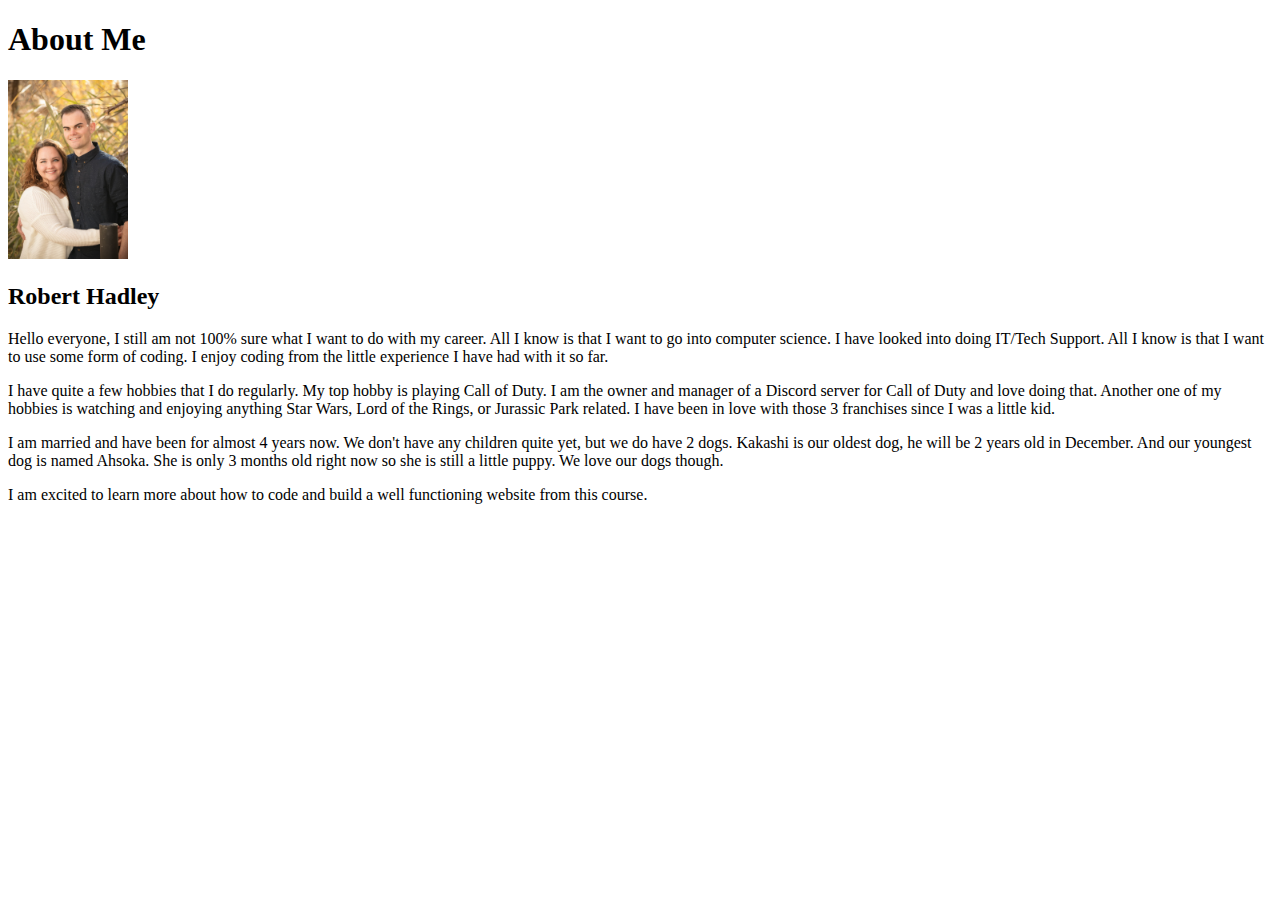
<file: aboutme/index.html>
<!DOCTYPE html>
<html lang="en">
<head>
    <meta charset="UTF-8">
    <meta http-equiv="X-UA-Compatible" content="IE=edge">
    <meta name="viewport" content="width=device-width, initial-scale=1.0">
    <title>All About Me</title>
</head>
<body>
    <h1>About Me</h1>
    <img alt="Image of me?" src="images/about_me.JPG" height="179.2" width="119.5">

    <h2>Robert Hadley</h2>

    <p>Hello everyone, I still am not 100% sure what I want to do with my career. All I know is that I want to go into computer science. I have looked into doing IT/Tech Support. All I know is that I want to use some form of coding. I enjoy coding from the little experience I have had with it so far.</p>
    <p>I have quite a few hobbies that I do regularly. My top hobby is playing Call of Duty. I am the owner and manager of a Discord server for Call of Duty and love doing that. Another one of my hobbies is watching and enjoying anything Star Wars, Lord of the Rings, or Jurassic Park related. I have been in love with those 3 franchises since I was a little kid.</p>
    <p>I am married and have been for almost 4 years now. We don't have any children quite yet, but we do have 2 dogs. Kakashi is our oldest dog, he will be 2 years old in December. And our youngest dog is named Ahsoka. She is only 3 months old right now so she is still a little puppy. We love our dogs though.</p>
    <p>I am excited to learn more about how to code and build a well functioning website from this course.</p>
    
</body>
</html>
</file>
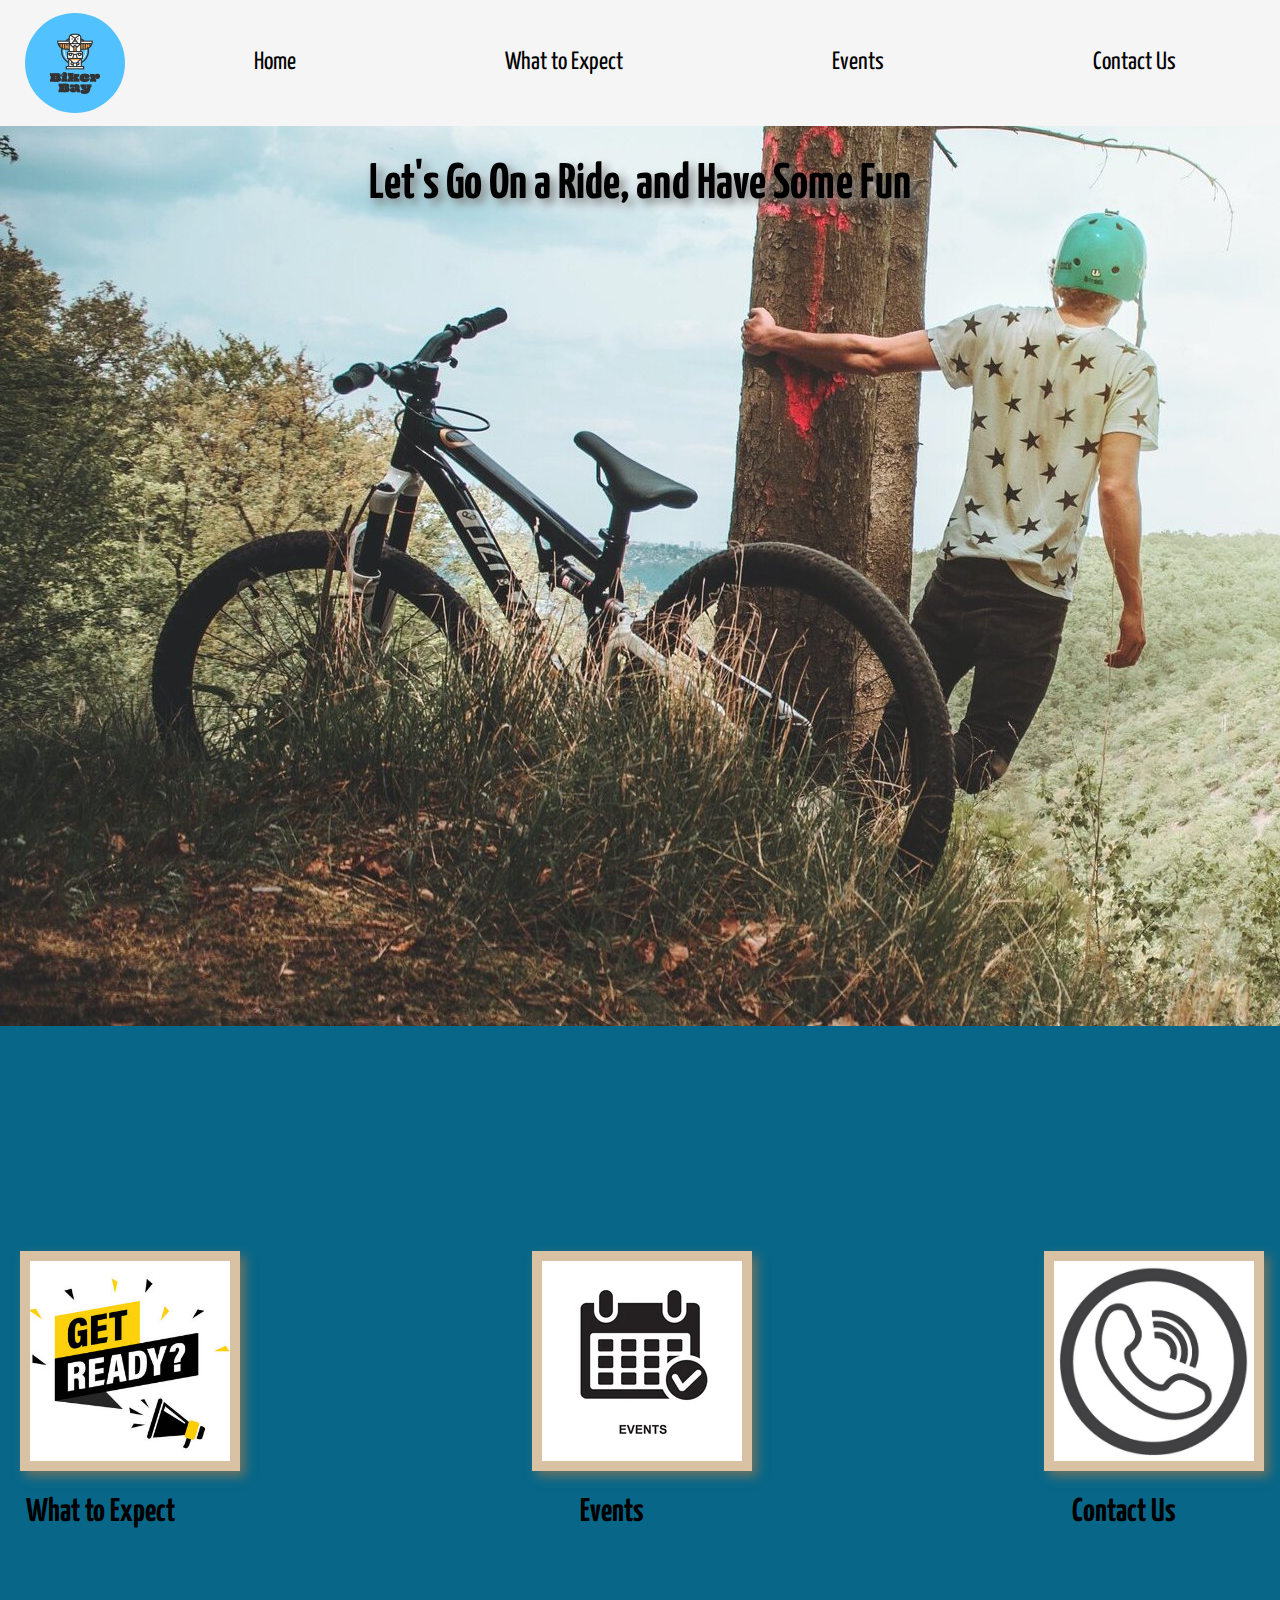
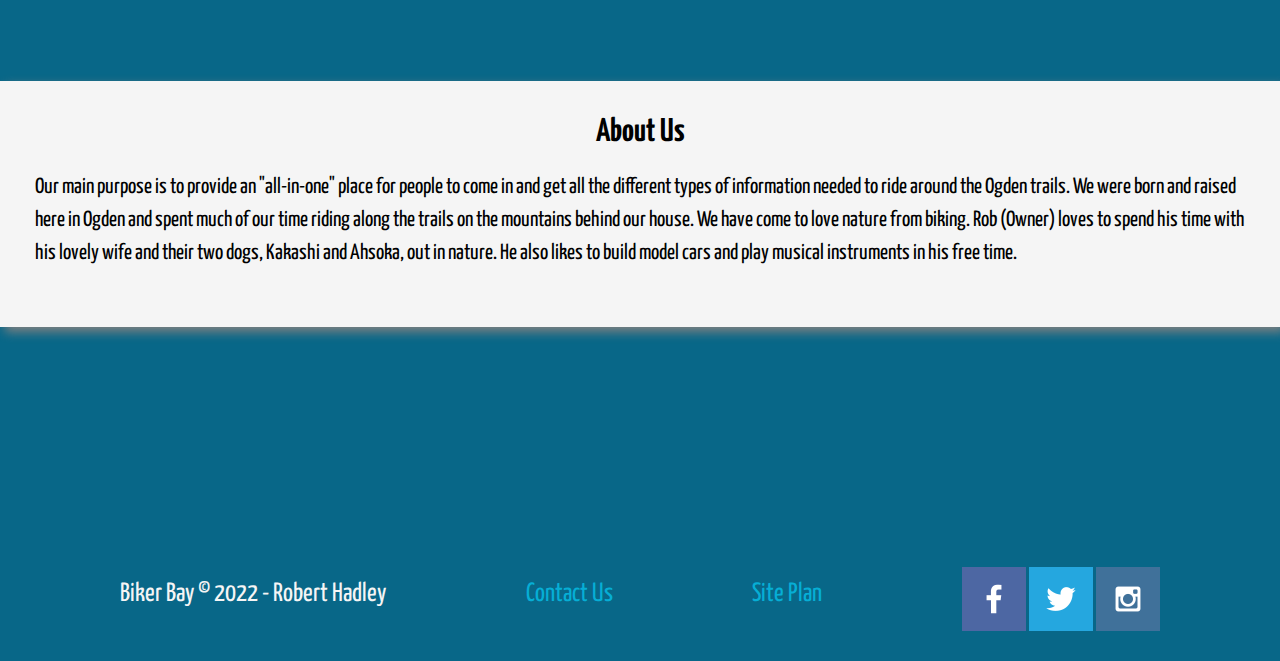
<file: bikerbay/index.html>
<!DOCTYPE html>
<html lang="en">

<head>
    <meta charset="UTF-8">
    <meta http-equiv="X-UA-Compatible" content="IE=edge">
    <meta name="viewport" content="width=device-width, initial-scale=1.0">
    <title> Biker Bay | Home</title>
    <link rel="stylesheet" href="styles/style.css">
</head>

<body>
    <div id="content">
        <header>
            <a id="logo_link" href="index.html">
                <img class="logo" src="images/bikerbaylogo.png" alt="Biker Bay Logo">
            </a>
            <nav>
                <a href="index.html">Home</a>
                <a href="whattoexpect.html">What to Expect</a>
                <a href="event.html">Events</a>
                <a href="contactus.html">Contact Us</a>
            </nav>
        </header>
        <div id="hero">
            <div id="hero-box">
                <img id="hero-img" src="images/rsz_biker_silhouette.jpg" alt="Biker Silhouette">
            </div>
            <section id="hero-msg">
                <h1 class="home-title">Let's Go On a Ride, and Have Some Fun</h1>
                <h4> </h4>
            </section>
        </div>
        <main class="home-grid">
            <section class="what-to-expect-card">
                <img class="card-img" src="images/whattoexpect.jpeg" alt="What to Expect Icon">
                <h2>What to Expect</h2>
            </section>
            <section class="events-card">
                <img class="card-img" src="images/eventsicon.png" alt="Events Icon">
                <h2>Events</h2>
            </section>
            <section class="contact-us-card">
                <img class="card-img" src="images/contactus.jpeg" alt="Contact Us Icon">
                <h2>Contact Us</h2>
            </section>
            <section class="msg">
                <h2>About Us</h2>
                <p>Our main purpose is to provide an "all-in-one" place for people to come in and get all the different types of information needed to ride around the Ogden trails. We were born and raised here in Ogden and spent much of our time riding along the trails on the mountains behind our house. We have come to love nature from biking. Rob (Owner) loves to spend his time with his lovely wife and their two dogs, Kakashi and Ahsoka, out in nature. He also likes to build model cars and play musical instruments in his free time.</p>
            </section>
        </main>
        <footer>
            <p>Biker Bay &copy; 2022 - Robert Hadley</p>
            <p><a href="contactus.html">Contact Us</a></p>
            <p><a href="site-plan.html">Site Plan</a></p>
            <div class="social">
                <a href="https://facebook.com" target="_blank">
                    <img src="images/facebook.png" alt="fb icon">
                </a>
                <a href="https://twitter.com" target="_blank">
                    <img src="images/twitter.png" alt="twitter icon">
                </a>
                <a href="https://instagram.com" target="_blank">
                    <img src="images/instagram.png" alt="instagram icon">
                </a>
            </div>
        </footer>
    </div>
</body>

</html>
</file>
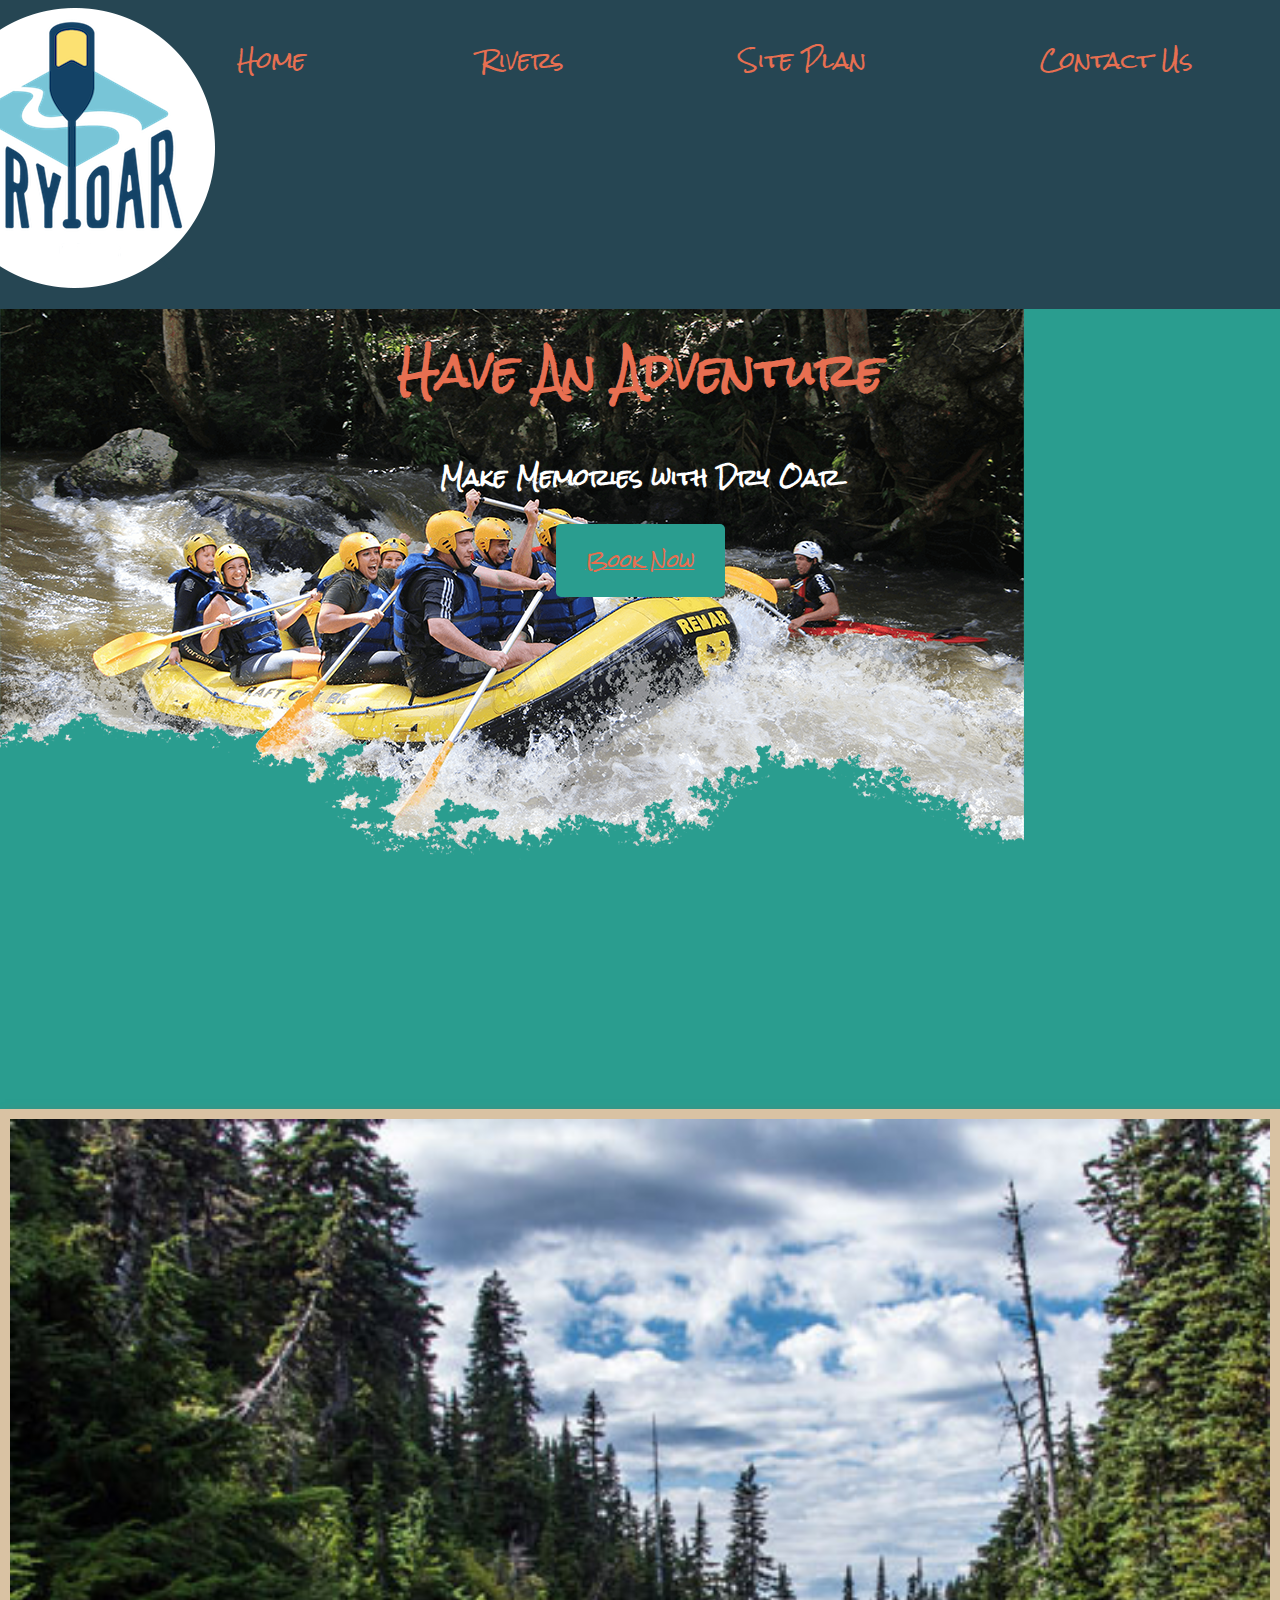
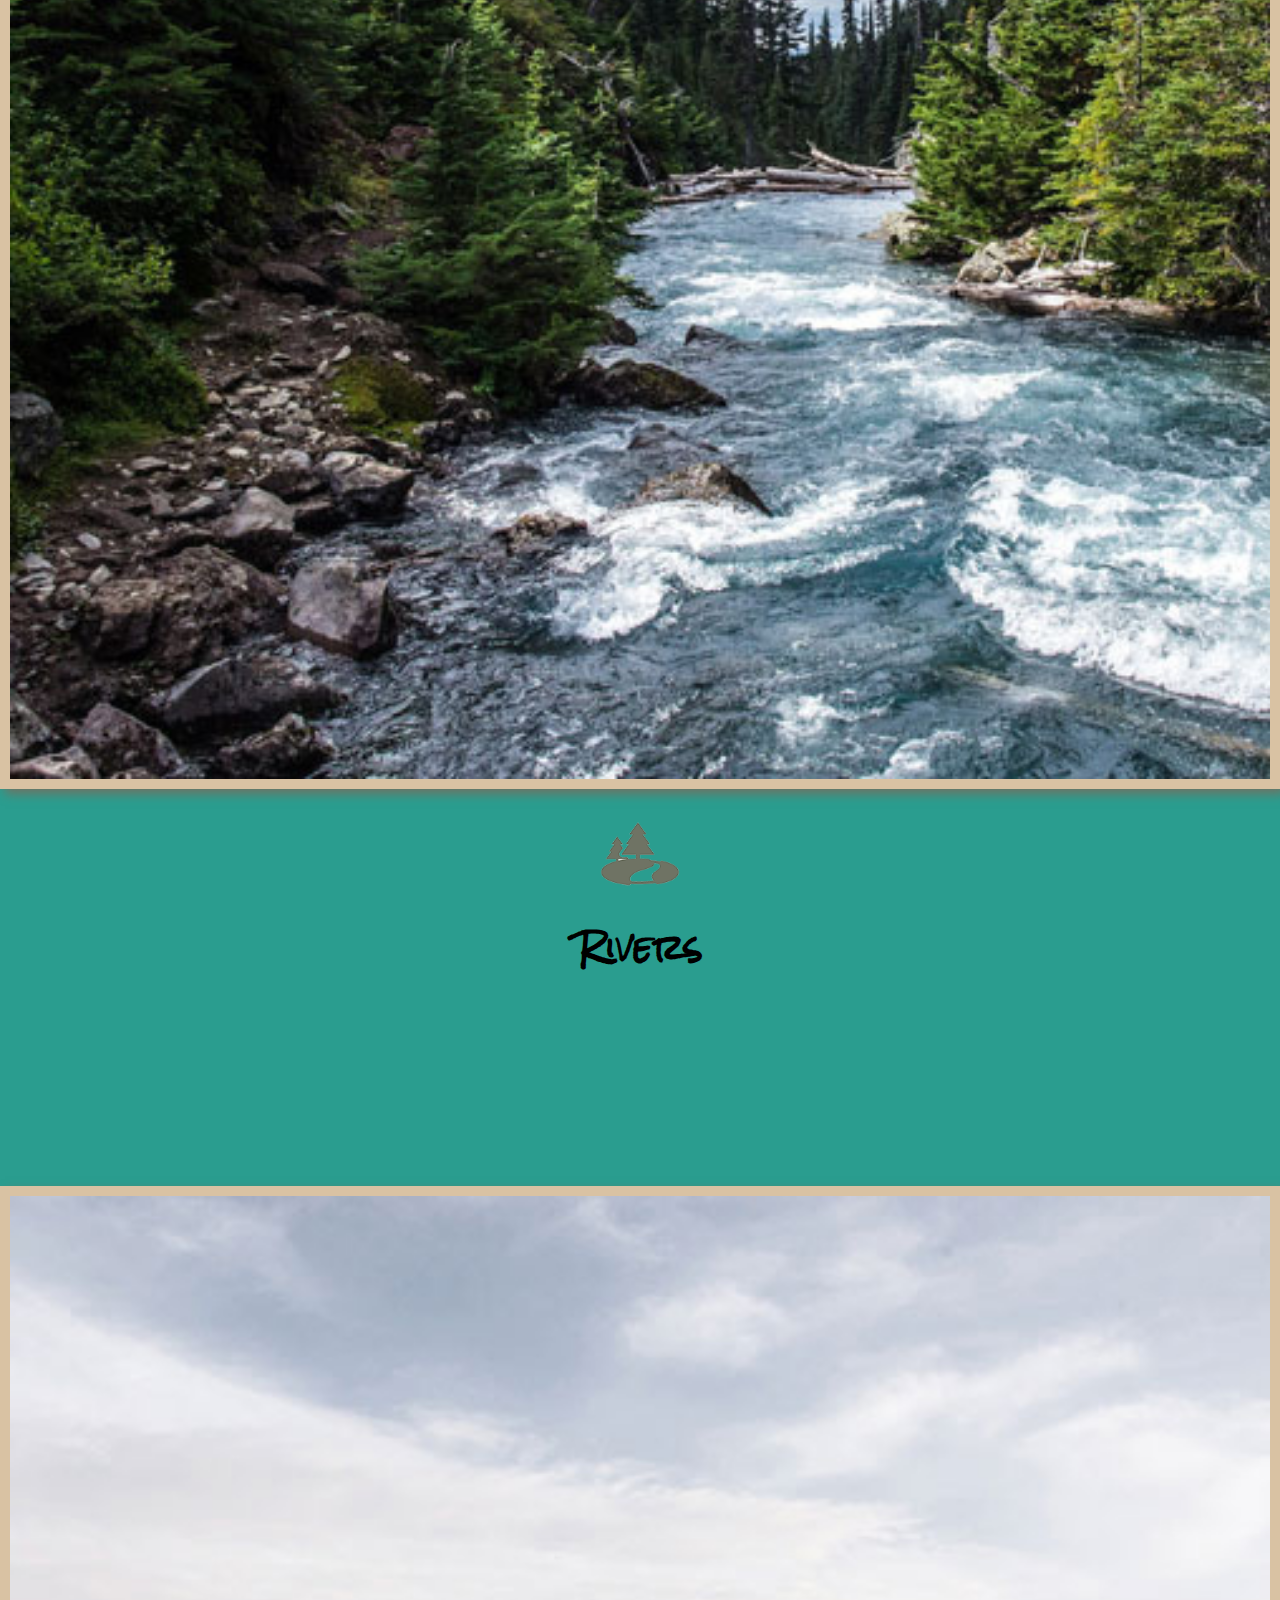
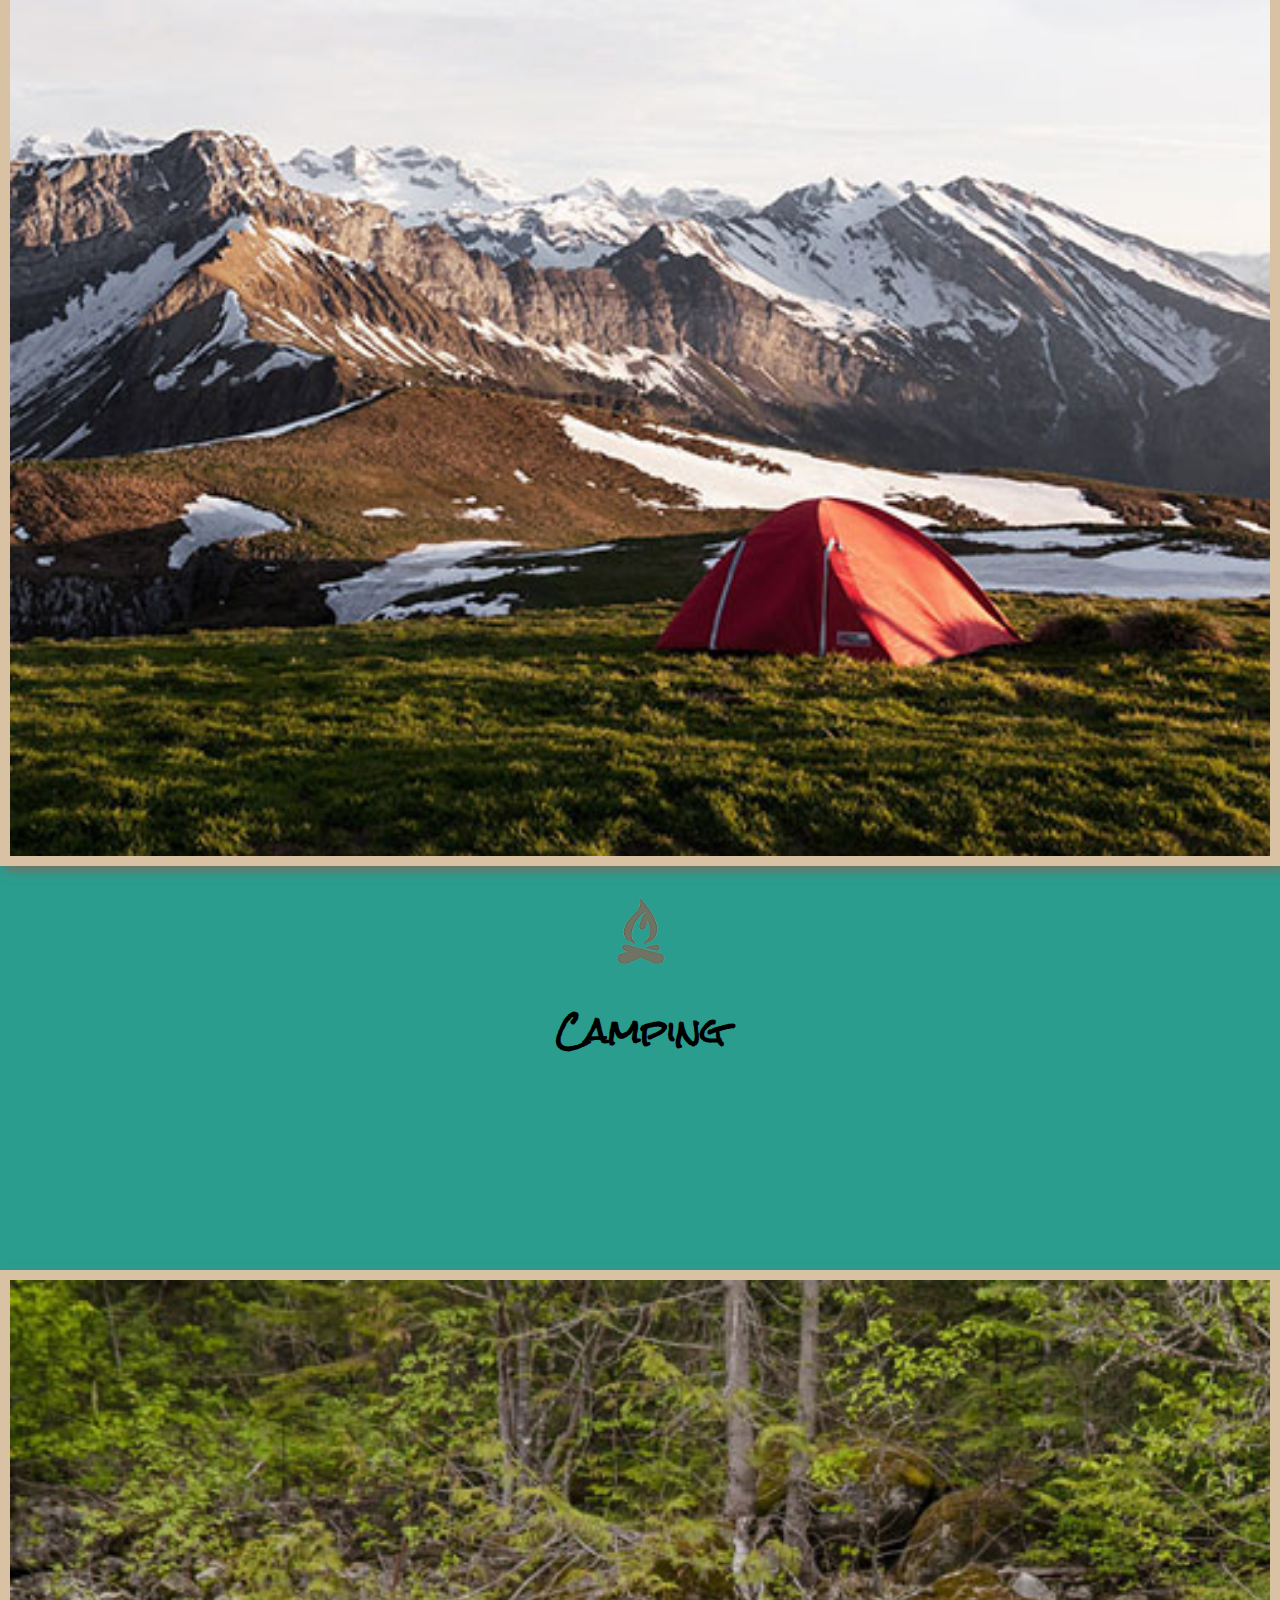
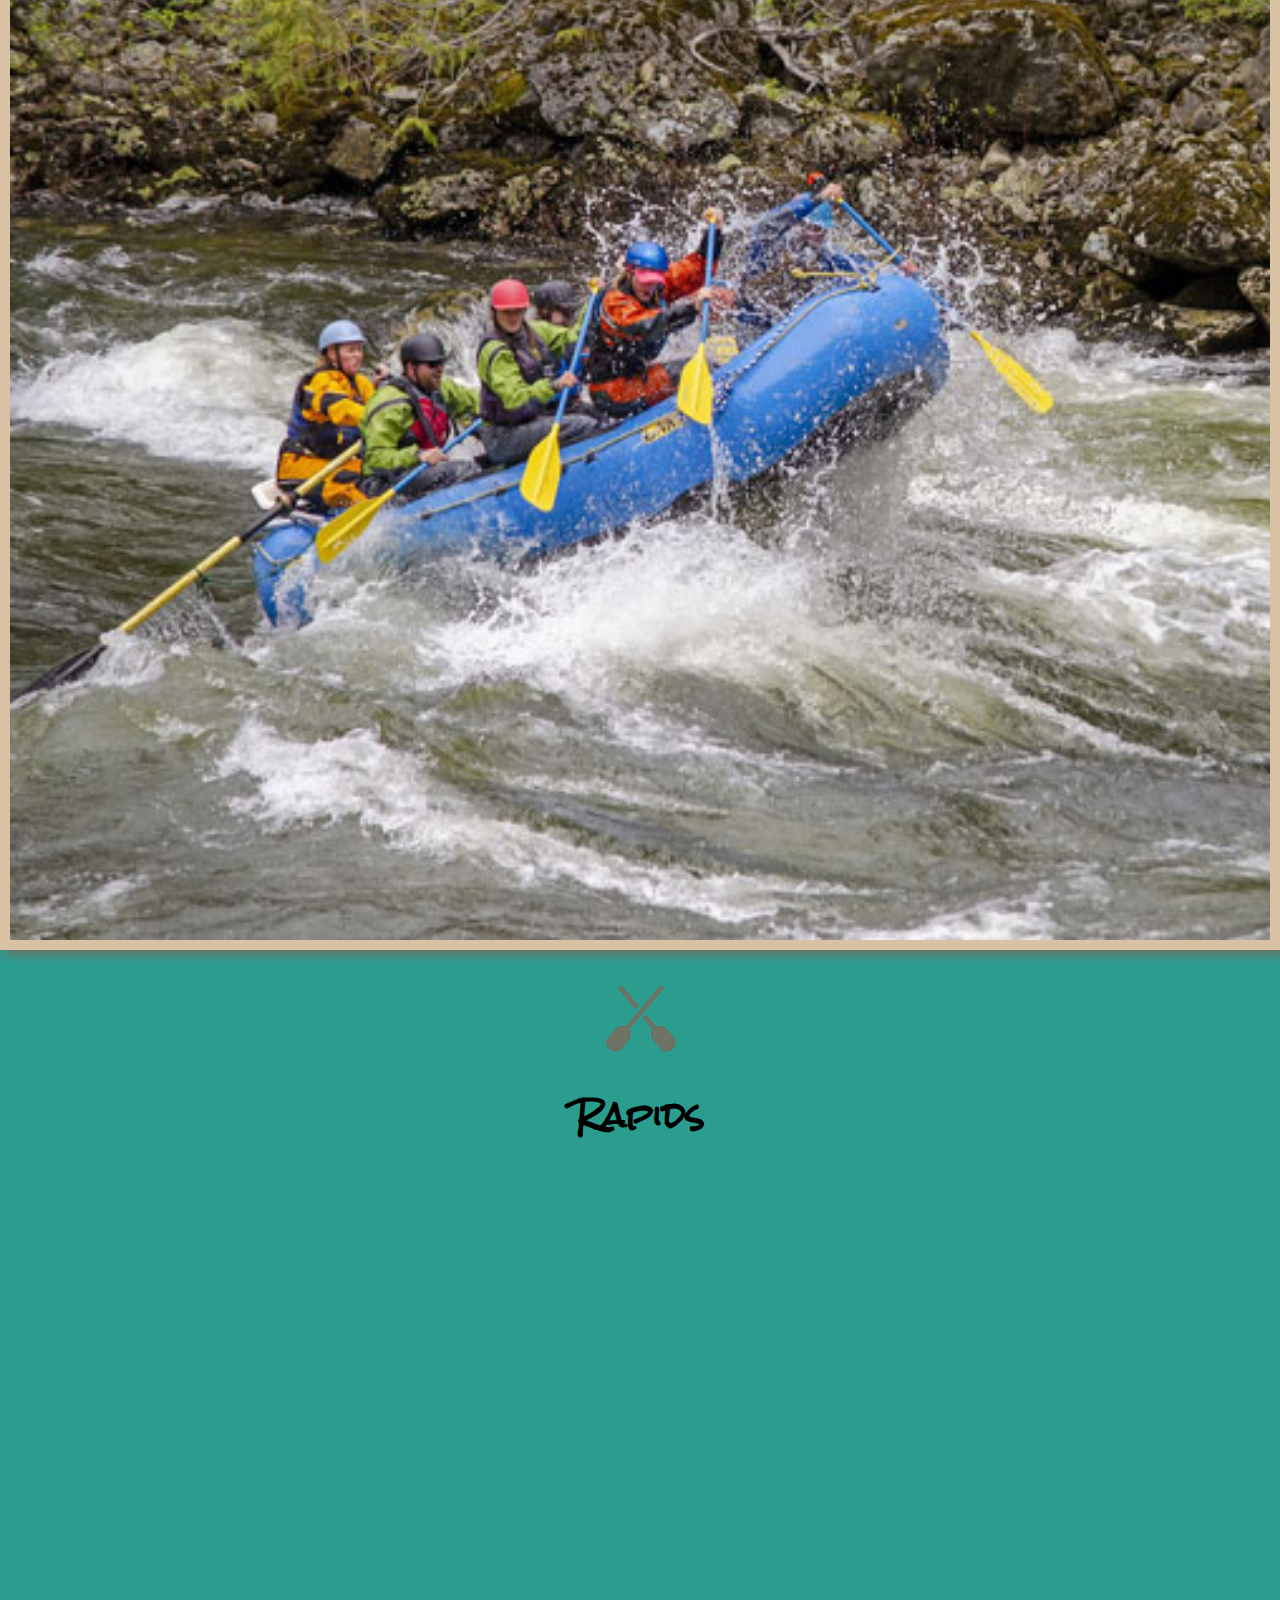
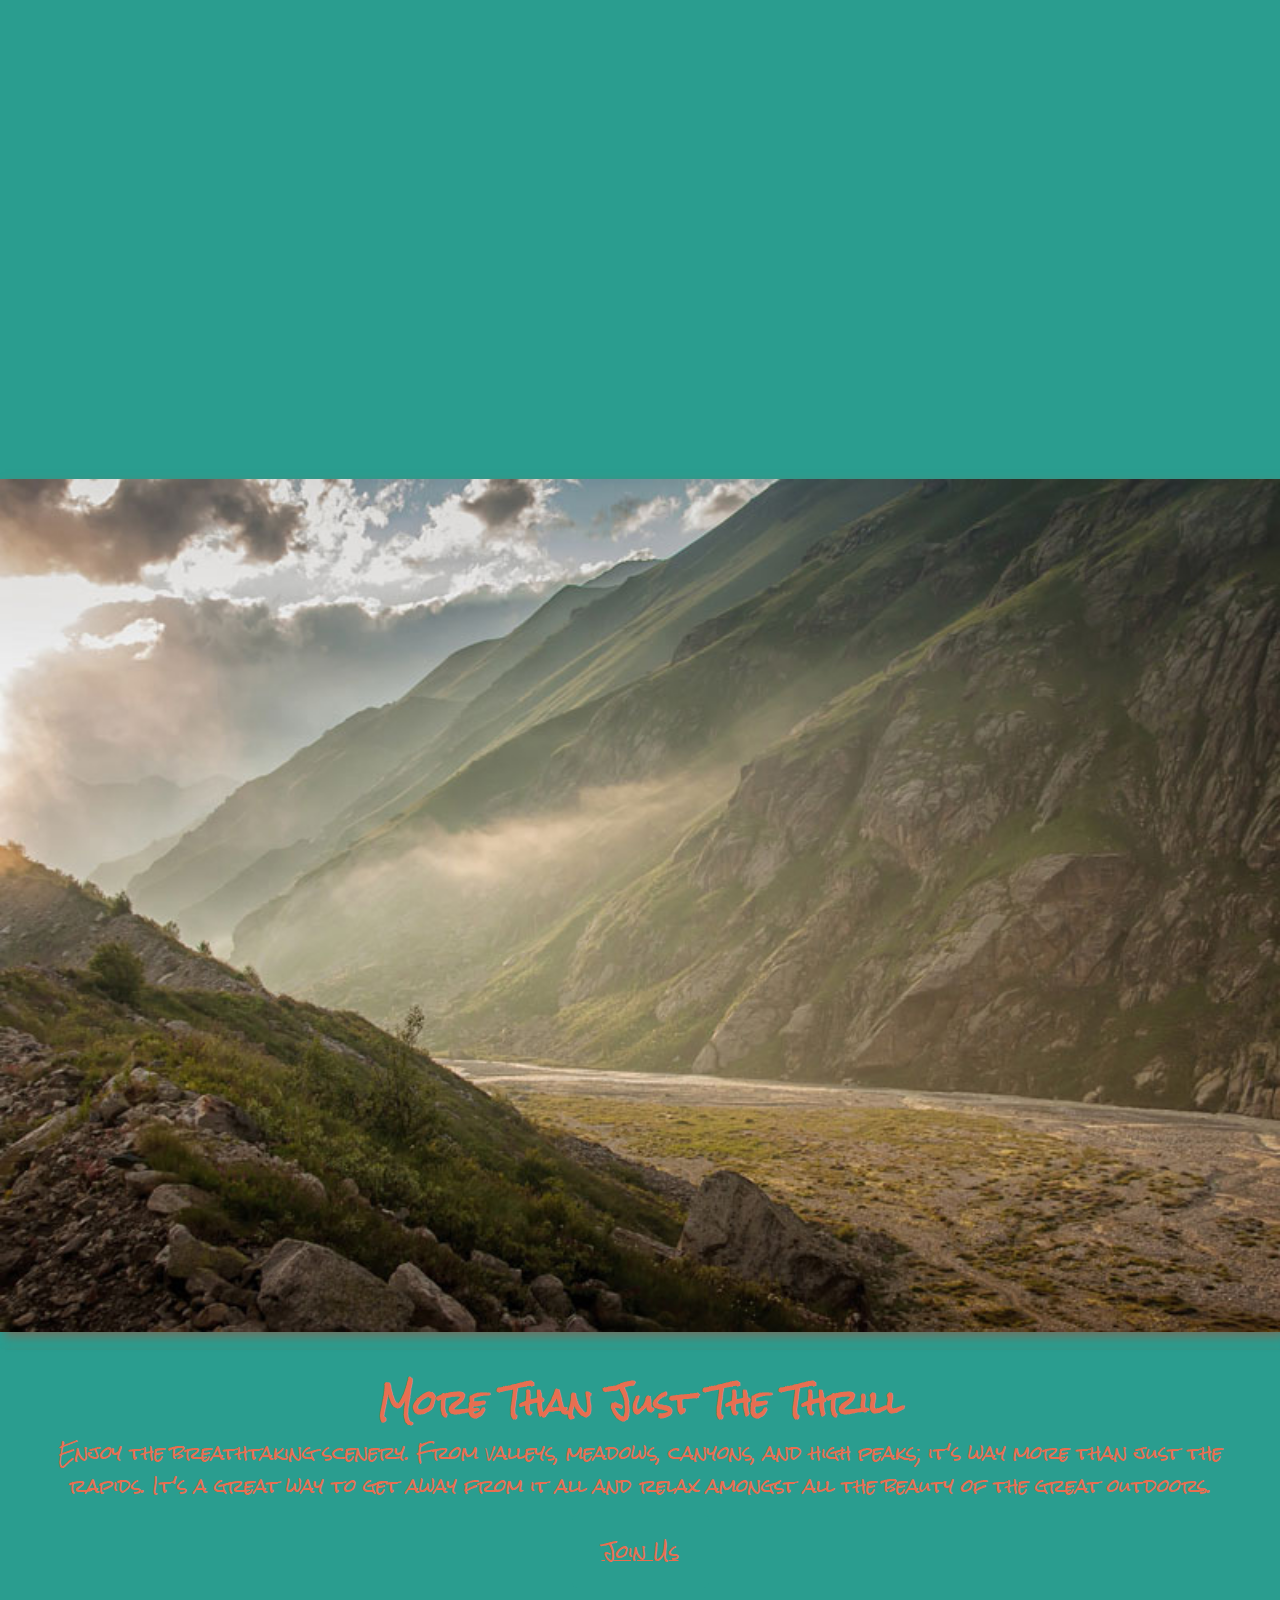
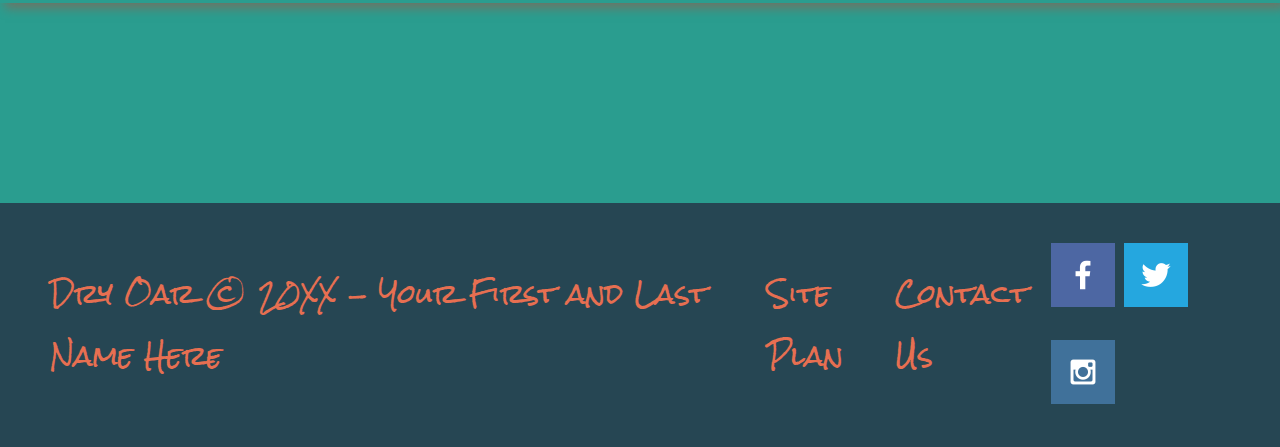
<file: wwr/index.html>
<!DOCTYPE html>
<html lang="en">

<head>
    <meta charset="UTF-8">
    <meta http-equiv="X-UA-Compatible" content="IE=edge">
    <meta name="viewport" content="width=device-width, initial-scale=1.0">
    <title>Whitewater Rafting Vacations | Dry Oar Boating | Home</title>
    <link rel="stylesheet" href="styles/style.css">
</head>

<body>
    <div id="content">
        <header>
            <a id="logo_link" href="index.html">
                <img class="logo" src="images/dryoarlogo.png" alt="Dry Oar Logo">
            </a>
            <nav>
                <a href="index.html">Home</a>
                <a href="rivers.html">Rivers</a>
                <a href="site-plan-rafting.html">Site Plan</a>
                <a href="contactus.html">Contact Us</a>
            </nav>
        </header>
        <div id="hero">
            <div id="hero-box">
                <img id="hero-img" src="images/hero.png" alt="People enjoying white water rafting">
            </div>
            <section id="hero-msg">
                <h1 class="home-title">Have An Adventure</h1>
                <h4>Make Memories with Dry Oar </h4>
                <div class="button-box">
                    <a class="book" href="rates.html">Book Now</a>
                </div>
            </section>
        </div>
        <main class="home-grid">
            <section class="rivers-card">
                <img class="card-img" src="images/rivers.jpeg" alt="river in forest">
                <img class="icon" src="images/river_icon.png" alt="river icon">
                <h2>Rivers</h2>
            </section>
            <section class="camping-card">
                <img class="card-img" src="images/camping.jpeg" alt="tent in mountains">
                <img class="icon" src="images/fire_icon.png" alt="fire icon">
                <h2>Camping</h2>
            </section>
            <section class="rapids-card">
                <img class="card-img" src="images/rapids.jpeg" alt="rafting boat">
                <img class="icon" src="images/oars.png" alt="oars icon">
                <h2>Rapids</h2>
            </section>
            <div id="background"></div>
            <img class="mountains" src="images/mountains.jpeg" alt="Misty mountains">
            <section class="msg">
                <h2>More Than Just The Thrill</h2>
                <p>Enjoy the breathtaking scenery. From valleys, meadows, canyons, and high peaks; it's way more than
                    just
                    the rapids. It's a great way to get away from it all and relax amongst all the beauty of the great
                    outdoors. </p>
                <a class="join" href="rivers.html">Join Us</a>
            </section>
        </main>
        <footer>
            <p>Dry Oar &copy; 20XX - Your First and Last Name Here</p>
            <p><a href="site-plan-rafting.html">Site Plan</a></p>
            <p><a href="contactus.html">Contact Us</a></p>
            <div class="social">
                <a href="https://facebook.com" target="_blank">
                    <img src="images/facebook.png" alt="fb icon">
                </a>
                <a href="https://twitter.com" target="_blank">
                    <img src="images/twitter.png" alt="twitter icon">
                </a>
                <a href="https://instagram.com" target="_blank">
                    <img src="images/instagram.png" alt="instagram icon">
                </a>
            </div>
        </footer>
    </div>
</body>

</html>
</file>
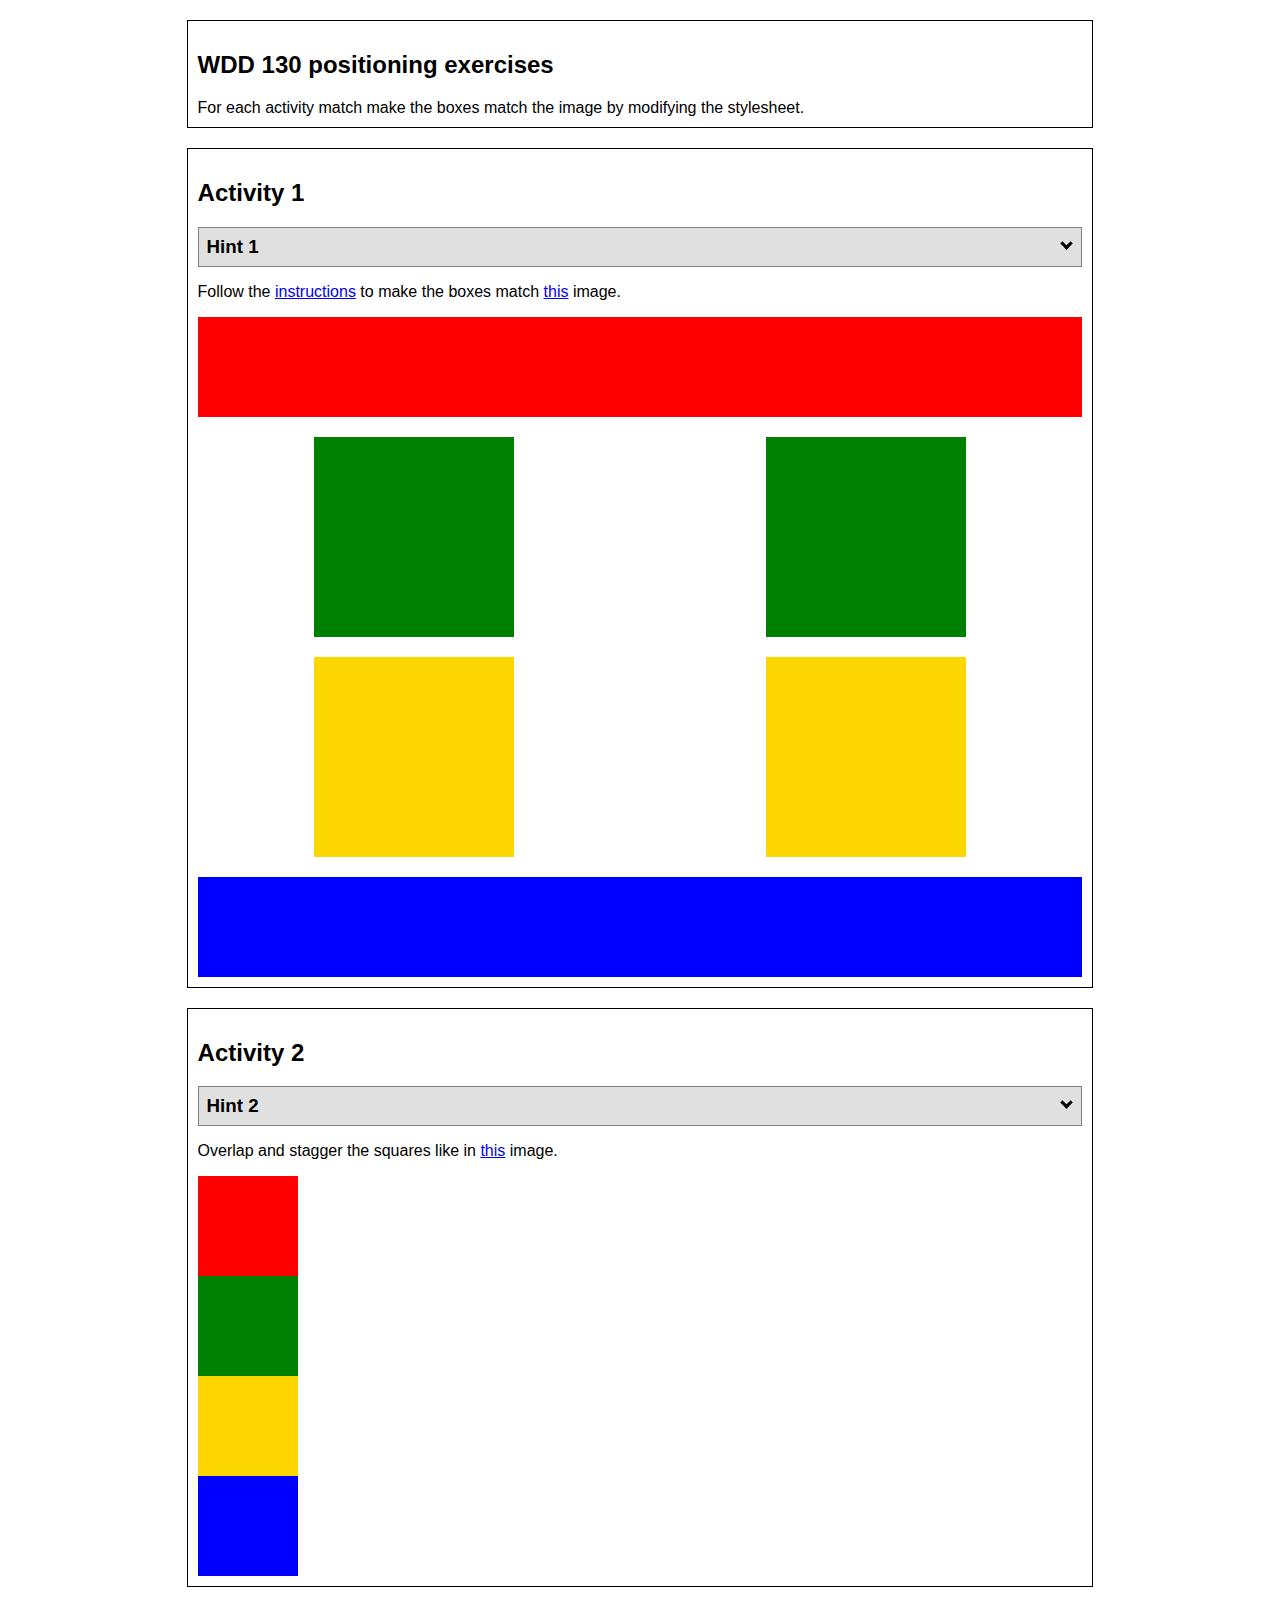
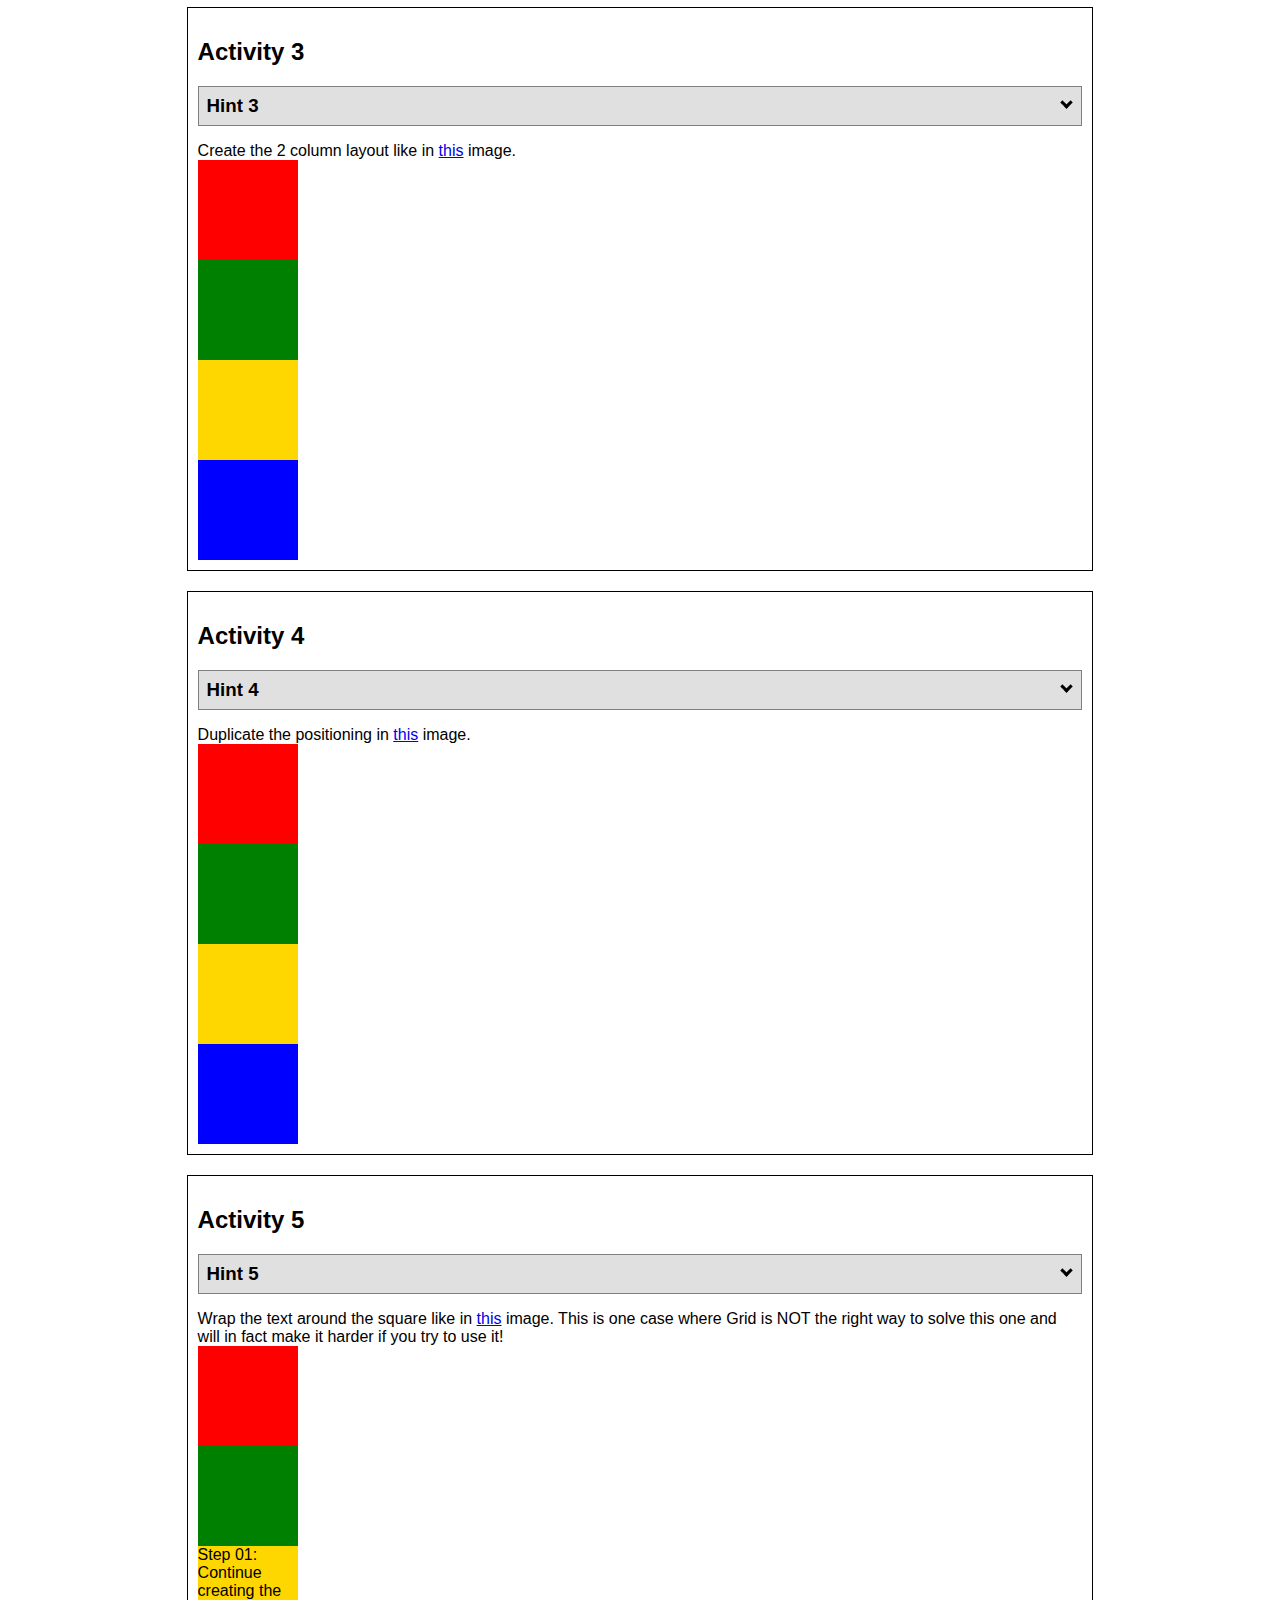
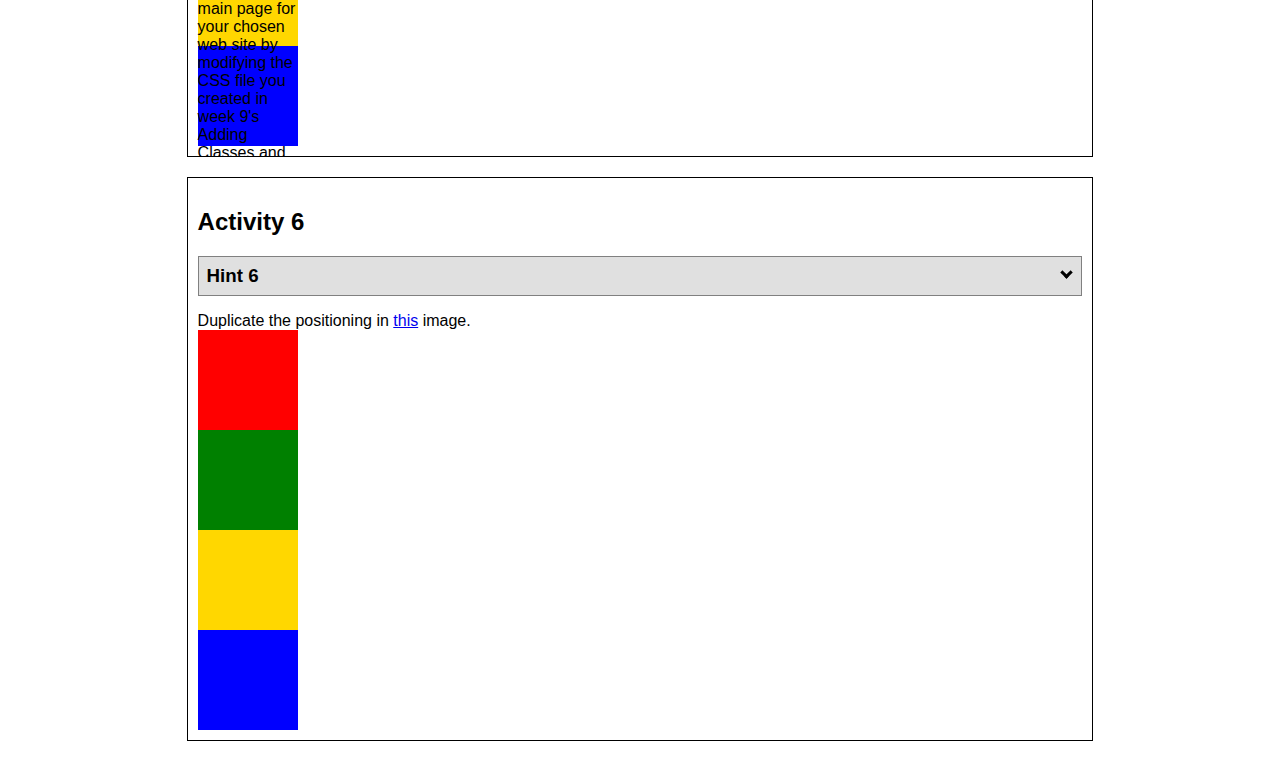
<file: positioning.html>
<!DOCTYPE html>
<html lang="en">
  <head>
    <!-- HTML - Name: positioning.html -->
    <title>Positioning Activity</title>
    <link rel="stylesheet" type="text/css" href="positionstyles.css" />
  </head>
  <body>
    <div class="activity">
      <h2>WDD 130 positioning exercises</h2>
      For each activity match make the boxes match the image by modifying the stylesheet.</div>
    <div class="activity">
      <h2>Activity 1</h2>
      <section class="hint"><input type="checkbox" ><i></i> <h3>Hint 1</h3><div><p>Check out the <a href="https://byui-wdd.github.io/wdd130/activities/w06-css-positioning.html" target="_blank">activity instructions</a> in Ilearn!</p></div></section>
      <p>Follow the <a href="https://byui-wdd.github.io/wdd130/activities/w06-css-positioning.html" target="_blank">instructions</a> to make the boxes match  <a href="https://byui-wdd.github.io/wdd130/images/example1.png" target="_blank">this</a> image.</p>
      <div class="content1" >
        <div class="red1" ></div>
        <div class="green1" ></div>
        <div class="green1" ></div>
        <div class="yellow1"></div>
        <div class="yellow1"></div>
        <div class="blue1"></div>
      </div>
    </div>
    <div class="activity">
      <h2>Activity 2</h2>
      <section class="hint"><input type="checkbox" > <h3>Hint 2</h3><i></i><div><p>Remember that the best way to shift elements around slightly on the page is with Margins.  You could also use Grid.  Either would work for this. If you choose margin, you can use a <em>negative</em> margin. (ie margin-top: -20px;)</p><h4>Properties used:</h4><ul><li>margin-top, margin-left</li><li>...or...</li><li>grid-template-columns: 50px 50px 50px 50px 50px </li></ul></div></section>
      <p>Overlap and stagger the squares like in <a href="https://byui-wdd.github.io/wdd130/images/example2.png" target="_blank">this</a> image.</p>
      <div class="content2" >
        <div class="red2" ></div>
        <div class="green2" ></div>
        <div class="yellow2"></div>
        <div class="blue2"></div>
      </div>
    </div>
    <div class="activity">
      <h2>Activity 3</h2>
      <section class="hint"><input type="checkbox" > <h3>Hint 3</h3><i></i><div><p>This one is going to be best solved with CSS Grid. Remember to make the boxes the right width first...then start moving them around. </p><h4>Properties used:</h4><ul><li>display:grid;</li><li>grid-template-columns:</li><li>grid-column-gap:</li>
        <li>grid-column:</li>  </ul></div></section>
      Create the 2 column layout like in <a href="https://byui-wdd.github.io/wdd130/images/example3.png" target="_blank">this</a>  image.
      <div class="content3" >
        <div class="red3" ></div>
        <div class="green3" ></div>
        <div class="yellow3"></div>
        <div class="blue3"></div>
      </div>
    </div>
    <div class="activity">
      <h2>Activity 4</h2>
      <section class="hint"><input type="checkbox" > <h3>Hint 4</h3><i></i><div><p>For the others we have been primarily concerned with width. For this one you will need to adjust height as well. </p><h4>Properties used:</h4><ul><li>display:grid;</li><li>grid-template-columns:</li><li>grid-row:</li></ul></div></section>
      Duplicate the positioning in <a href="https://byui-wdd.github.io/wdd130/images/example4.png" target="_blank">this</a> image. 
      <div class="content4" >
        <div class="red4" ></div>
        <div class="green4" ></div>
        <div class="yellow4"></div>
        <div class="blue4"></div>
      </div>
    </div>

    <div class="activity">
      <h2>Activity 5</h2>
      <section class="hint"><input type="checkbox" > <h3>Hint 5</h3><i></i><div><p>Grid is <strong>not</strong> the right way to do this.  In fact there is only one way to really do that...and that is with float. Remember that we float the thing we want the text to wrap around.  Also remember to start by making all the shapes the right size and shape.</p><h4>Properties used:</h4><ul><li>float: left;</li></ul></div></section>
      Wrap the text around the square like in <a href="https://byui-wdd.github.io/wdd130/images/example5.png" target="_blank">this</a> image. This is one case where Grid is NOT the right way to solve this one and will in fact make it harder if you try to use it!
      <div class="content5" >
        <div class="red5" ></div>
        <div class="green5" ></div>
        <div class="yellow5">Step 01: Continue creating the main page for your chosen web site by modifying the CSS file you created in week 9's Adding Classes and IDs to Your Website assignment. This week, you will position all of the content on your main page using the CSS positioning techniques taught in KhanAcademy. When you are done, your webpage layout should reflect what you outlined in the wireframe you designed in the assignment Your Own Site Diagram and Wireframe in week 3. <br />
          If you have changed your mind on how you want the content of your main page laid out, take an opportunity to update your wireframe before completing this assignment (it is much easier to experiment with different layouts in a wireframe than it is to do so by modifying the CSS). Also, if you find that you are having trouble with using CSS positioning, feel free to review the concepts at the learn layout site: http://learnlayout.com/. You should be able to apply these principles to your site. For futher help, refer back to the Max Design site used in the beginning of the course for an example of how to implement your site design.</div>
        <div class="blue5"></div>
      </div>
    </div>
    <div class="activity">
      <h2>Activity 6</h2>
      <section class="hint"><input type="checkbox" > <h3>Hint 6</h3><i></i><div><p>This one is all about visualizing the grid behind the layout. If you are having a hard time doing that first: all the sizes are even multiples of 100, and second here is another example with the lines drawn: <a href="https://byui-wdd.github.io/wdd130/images/example6-hint.png" target="_blank">example 6 with lines</a>. For this one you will find it easiest if you use px for the column width. You can also use <kbd>z-index</kbd> to control the element layering.    </p><h4>Properties used:</h4><ul><li>display:grid;</li><li>grid-template-columns:</li><li>grid-column:</li><li>grid-row:</li><li><a href="https://www.w3schools.com/cssref/pr_pos_z-index.asp" target="_blank">z-index:</a></li></ul></div></section>
      Duplicate the positioning in <a href="https://byui-wdd.github.io/wdd130/images/example6.png" target="_blank">this</a> image.
      <div class="content6" >
        <div class="red6" ></div>
        <div class="green6" ></div>
        <div class="yellow6"></div>
        <div class="blue6"></div>
      </div>
    </div>
  </body>
</html>
</file>
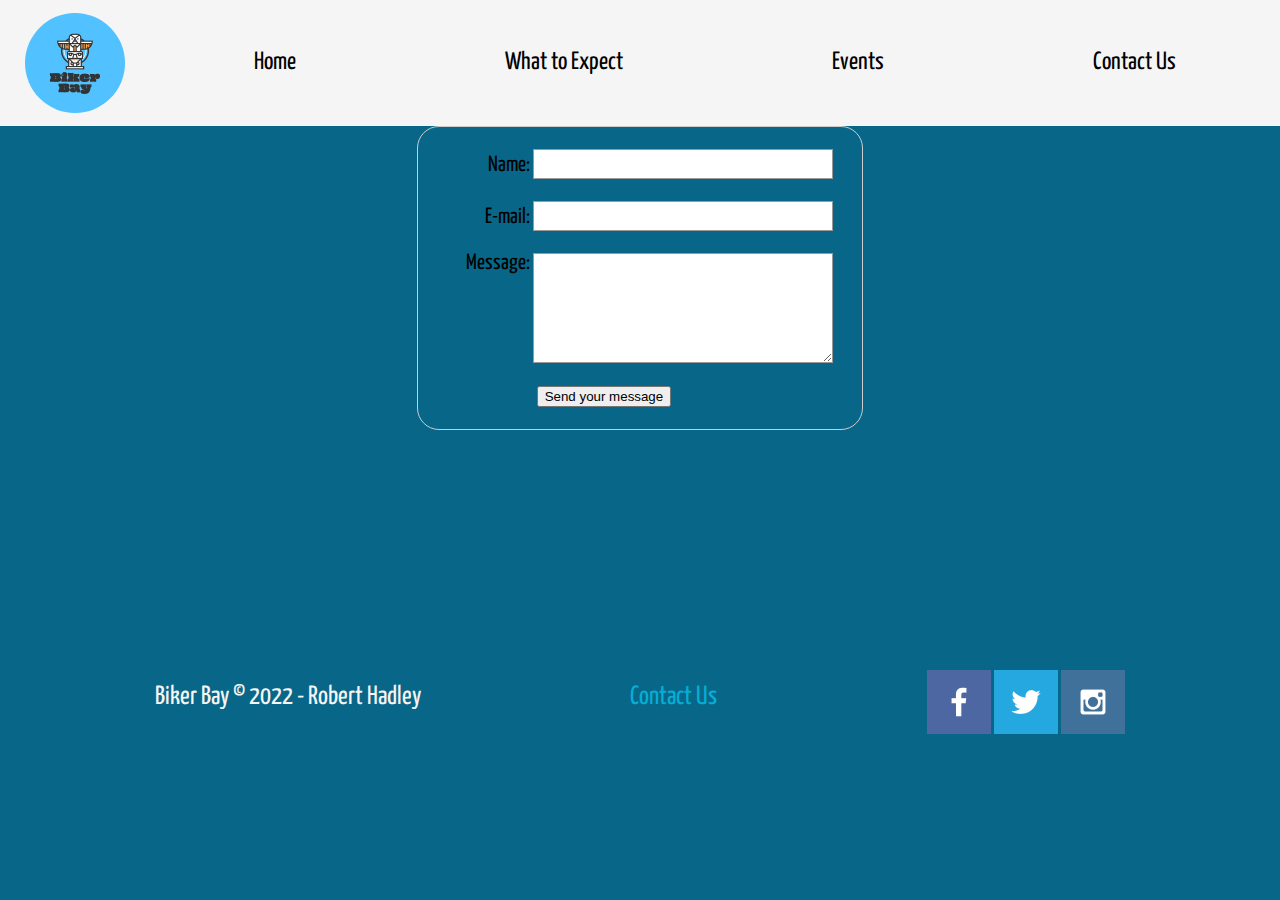
<file: bikerbay/contactus.html>
<!DOCTYPE html>
<html lang="en">

<head>
    <meta charset="UTF-8">
    <meta http-equiv="X-UA-Compatible" content="IE=edge">
    <meta name="viewport" content="width=device-width, initial-scale=1.0">
    <title> Biker Bay | Home</title>
    <link rel="stylesheet" href="styles/style.css">
</head>

<body>
    <div id="content">
        <header>
            <a id="logo_link" href="index.html">
                <img class="logo" src="images/bikerbaylogo.png" alt="Biker Bay Logo">
            </a>
            <nav>
                <a href="index.html">Home</a>
                <a href="whattoexpect.html">What to Expect</a>
                <a href="event.html">Events</a>
                <a href="contactus.html">Contact Us</a>
            </nav>
        </header>
        <main>
            <div id="feedback"></div>
            <form action="/my-handling-form-page" method="post">
                <ul>
                    <li>
                        <label for="name">Name:</label>
                        <input type="text" id="name" name="user_name" />
                    </li>
                    <li>
                        <label for="mail">E-mail:</label>
                        <input type="email" id="mail" name="user_email" />
                    </li>
                    <li>
                        <label for="msg">Message:</label>
                        <textarea id="msg" name="user_message"></textarea>
                    </li>
                    <li class="button">
                        <button type="submit">Send your message</button>
                    </li>
                   
                </ul>
            </form>
        </main>
        <footer>
            <p>Biker Bay &copy; 2022 - Robert Hadley</p>
            <p><a href="contactus.html">Contact Us</a></p>
            <div class="social">
                <a href="https://facebook.com" target="_blank">
                    <img src="images/facebook.png" alt="fb icon">
                </a>
                <a href="https://twitter.com" target="_blank">
                    <img src="images/twitter.png" alt="twitter icon">
                </a>
                <a href="https://instagram.com" target="_blank">
                    <img src="images/instagram.png" alt="instagram icon">
                </a>
            </div>
        </footer>
    </div>
    <script>
        // get the feedback div element so we can do something with it.
        const feedbackElement = document.getElementById('feedback');
        // get the form so we can read what was entered in it.
        const formElement = document.forms[0];
        // add a 'listener' to wait for a submission of our form. When that happens run the code below.
        formElement.addEventListener('submit', function(e) {
            // stop the form from doing the default action.
            e.preventDefault();
            // set the contents of our feedback element to a message letting the user know the form was submitted successfully. Notice that we pull the name that was entered in the form to personalize the message!
            feedbackElement.innerHTML = 'Hello '+ formElement.user_name.value +'! Thank you for your message. We will get back with you as soon as possible!';
            // make the feedback element visible.
            feedbackElement.style.display = "block";
            // add a class to move everything down so our message doesn't cover it.
            document.body.classList.toggle('moveDown');
        });
    </script>
</body>

</html>
</file>
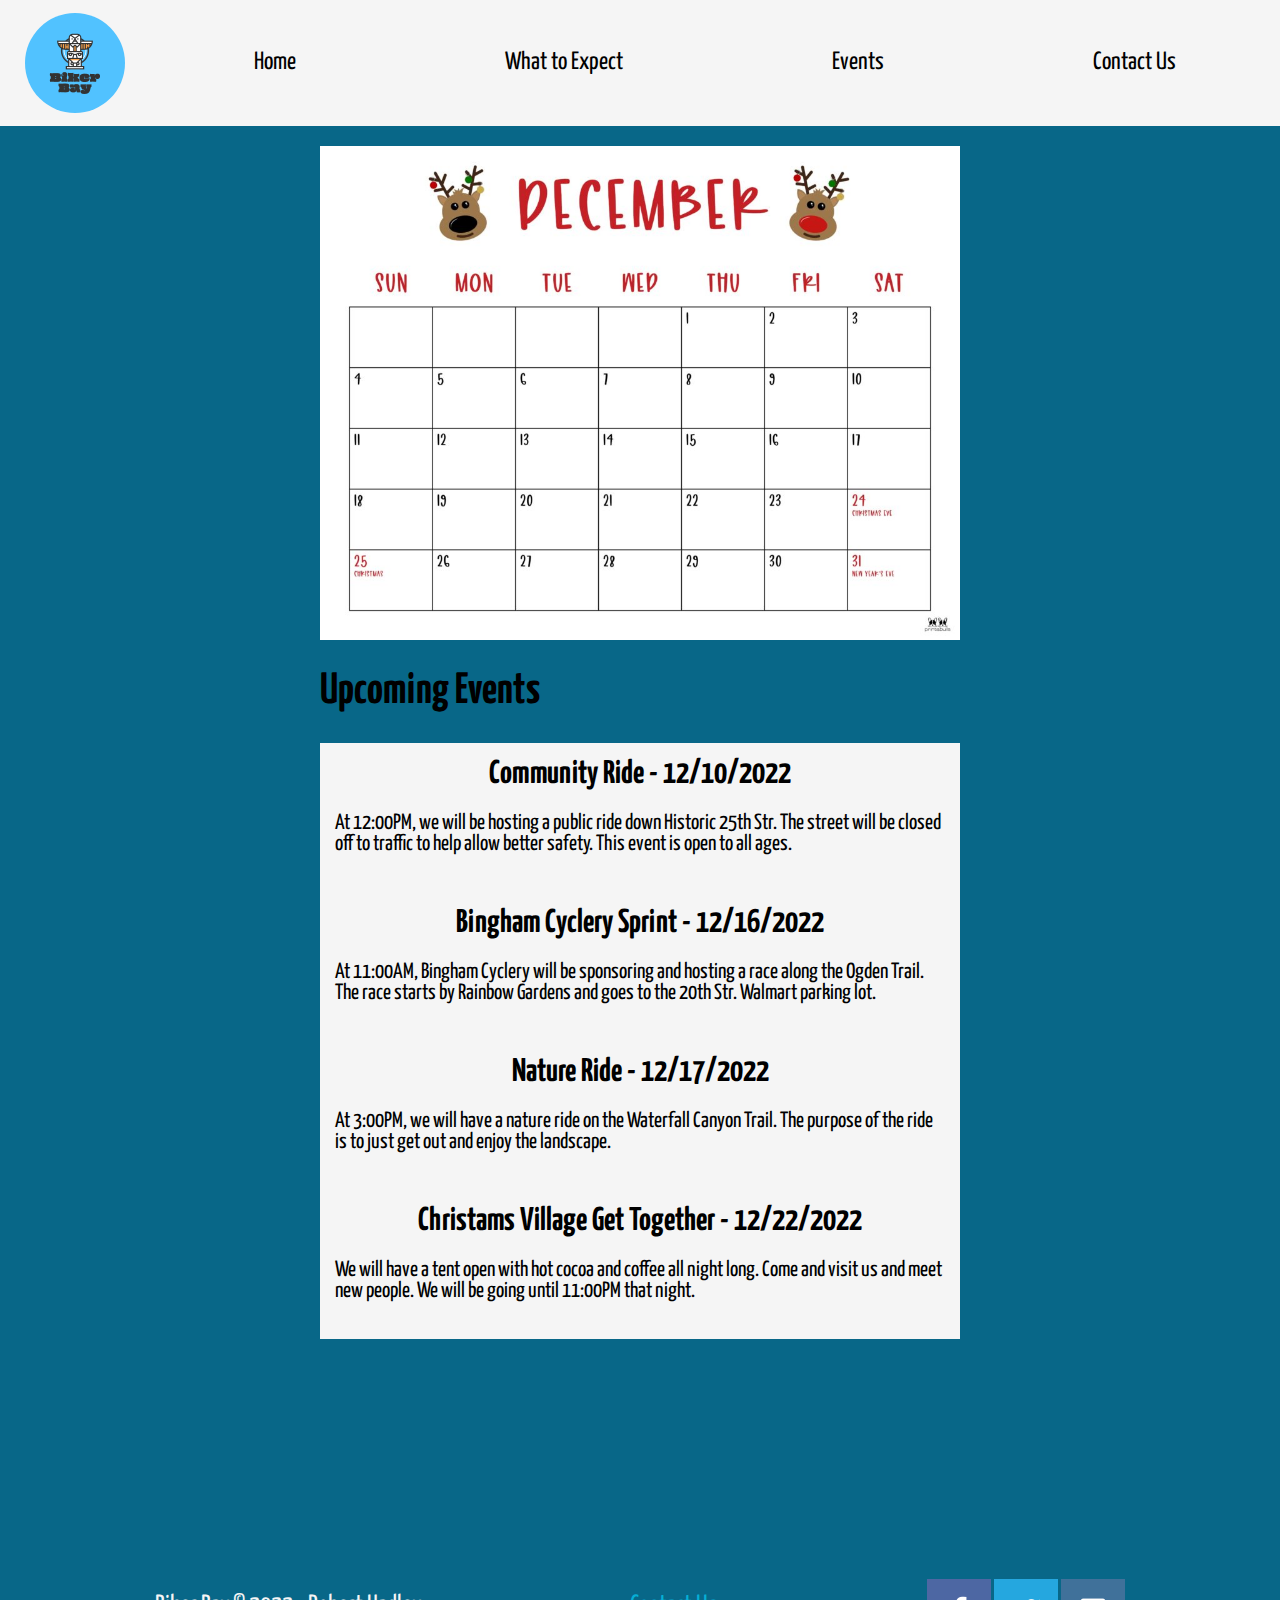
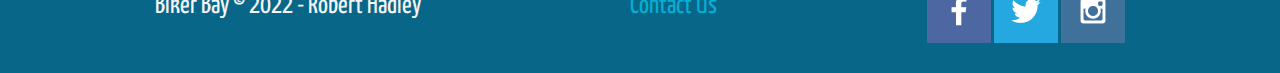
<file: bikerbay/event.html>
<!DOCTYPE html>
<html lang="en">

<head>
    <meta charset="UTF-8">
    <meta http-equiv="X-UA-Compatible" content="IE=edge">
    <meta name="viewport" content="width=device-width, initial-scale=1.0">
    <title> Biker Bay | Home</title>
    <link rel="stylesheet" href="styles/style.css">
</head>

<body>
    <div id="content">
        <header>
            <a id="logo_link" href="index.html">
                <img class="logo" src="images/bikerbaylogo.png" alt="Biker Bay Logo">
            </a>
            <nav>
                <a href="index.html">Home</a>
                <a href="whattoexpect.html">What to Expect</a>
                <a href="event.html">Events</a>
                <a href="contactus.html">Contact Us</a>
            </nav>
        </header>
        <div id="calendar">
            <div id="calendar-box">
                <img id="calendar-img" src="images/December-2022-Calendar.jpeg" alt="This Month's Calendar" class="center">
            </div>
        </div>
        <main class="event-grid">
            <section class="upcoming-events">
                <h1>Upcoming Events</h1>
            </section>
            <section class="event-card">
                <h2>Community Ride - 12/10/2022</h2>
                <p>At 12:00PM, we will be hosting a public ride down Historic 25th Str. The street will be closed off to traffic to help allow better safety. This event is open to all ages. </p>
            </section>
            <section class="event-card">
                <h2>Bingham Cyclery Sprint - 12/16/2022</h2>
                <p>At 11:00AM, Bingham Cyclery will be sponsoring and hosting a race along the Ogden Trail. The race starts by Rainbow Gardens and goes to the 20th Str. Walmart parking lot.</p>
            </section>
            <section class="event-card">
                <h2>Nature Ride - 12/17/2022</h2>
                <p>At 3:00PM, we will have a nature ride on the Waterfall Canyon Trail. The purpose of the ride is to just get out and enjoy the landscape.</p>
            </section>
            <section class="event-card">
                <h2>Christams Village Get Together - 12/22/2022</h2>
                <p>We will have a tent open with hot cocoa and coffee all night long. Come and visit us and meet new people. We will be going until 11:00PM that night.</p>
            </section>
        </main>
        <footer>
            <p>Biker Bay &copy; 2022 - Robert Hadley</p>
            <p><a href="contactus.html">Contact Us</a></p>
            <div class="social">
                <a href="https://facebook.com" target="_blank">
                    <img src="images/facebook.png" alt="fb icon">
                </a>
                <a href="https://twitter.com" target="_blank">
                    <img src="images/twitter.png" alt="twitter icon">
                </a>
                <a href="https://instagram.com" target="_blank">
                    <img src="images/instagram.png" alt="instagram icon">
                </a>
            </div>
        </footer>
    </div>
</body>

</html>
</file>
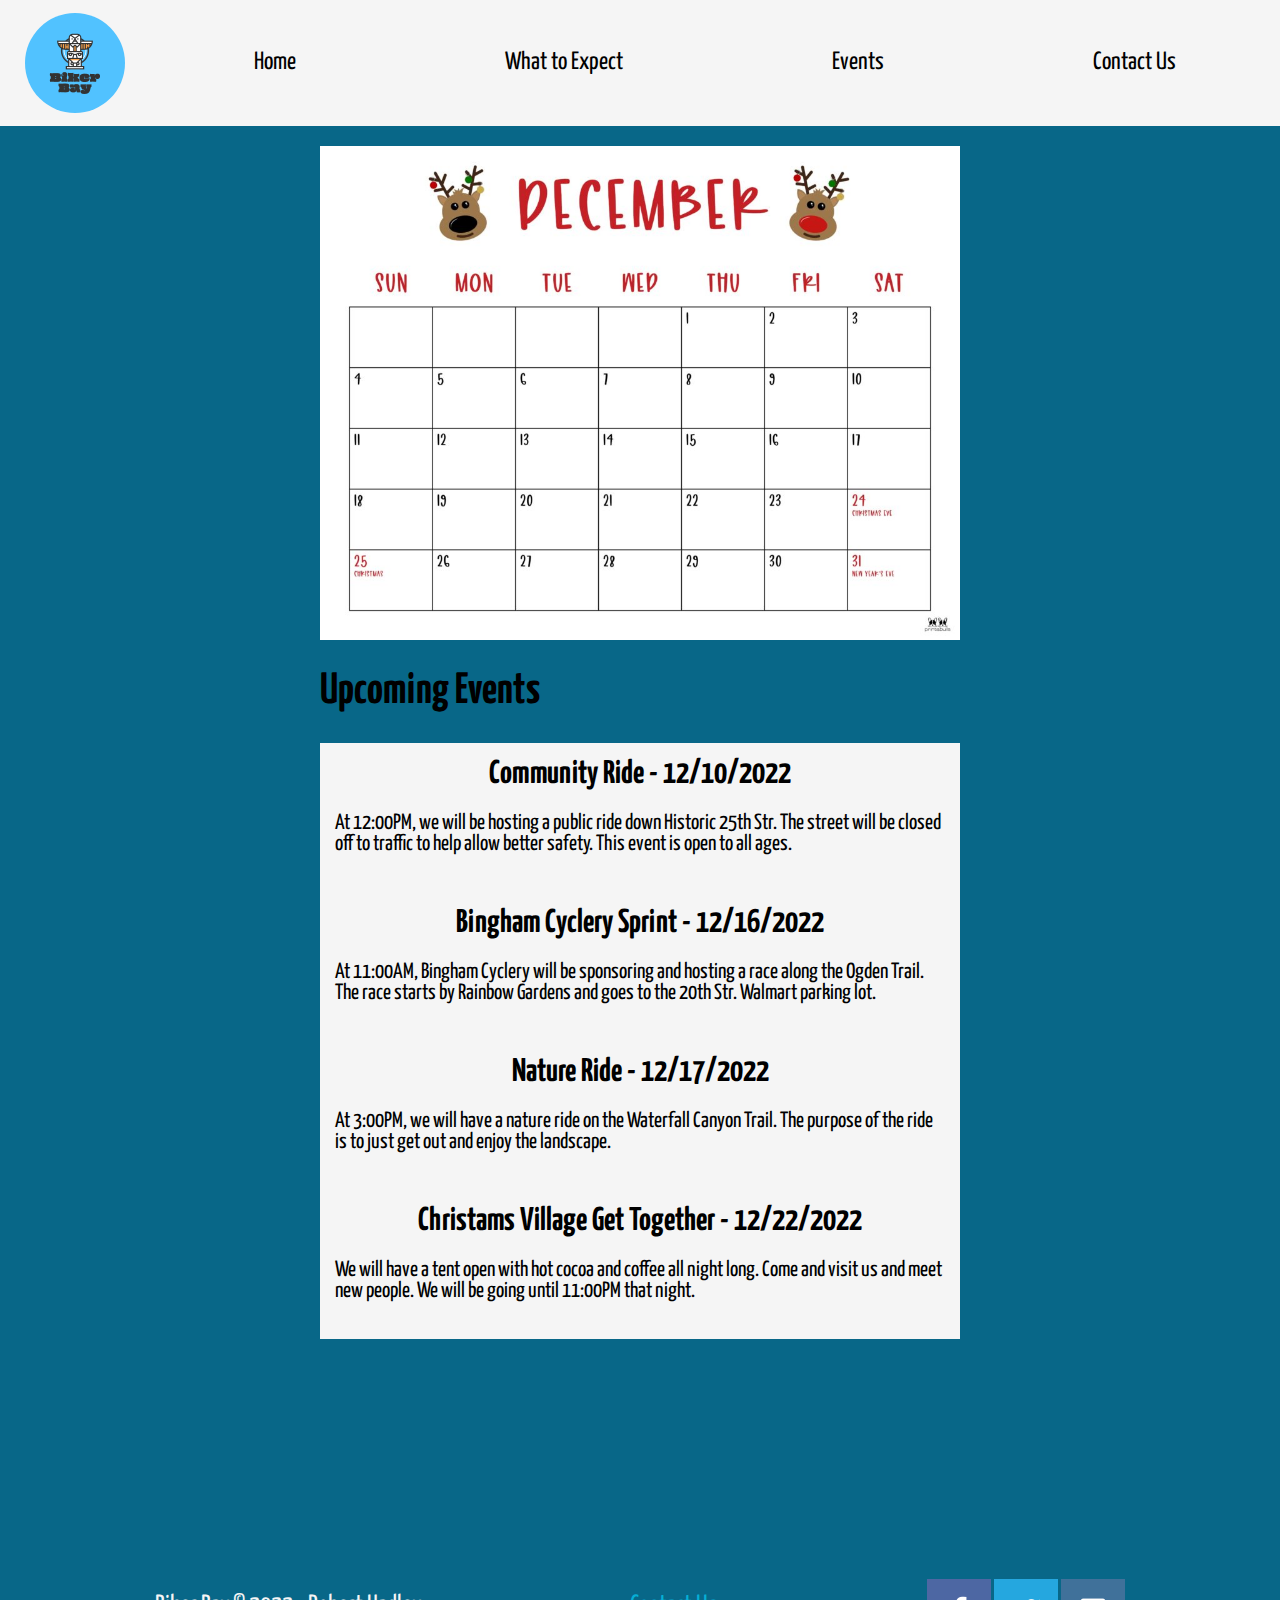
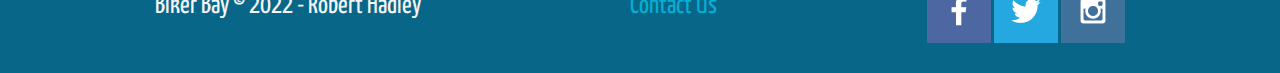
<file: bikerbay/events.html>
<!DOCTYPE html>
<html lang="en">

<head>
    <meta charset="UTF-8">
    <meta http-equiv="X-UA-Compatible" content="IE=edge">
    <meta name="viewport" content="width=device-width, initial-scale=1.0">
    <title> Biker Bay | Home</title>
    <link rel="stylesheet" href="styles/style.css">
</head>

<body>
    <div id="content">
        <header>
            <a id="logo_link" href="index.html">
                <img class="logo" src="images/bikerbaylogo.png" alt="Biker Bay Logo">
            </a>
            <nav>
                <a href="index.html">Home</a>
                <a href="whattoexpect.html">What to Expect</a>
                <a href="events.html">Events</a>
                <a href="contactus.html">Contact Us</a>
            </nav>
        </header>
        <div id="calendar">
            <div id="calendar-box">
                <img id="calendar-img" src="images/December-2022-Calendar.jpeg" alt="This Month's Calendar" class="center">
            </div>
        </div>
        <main class="event-grid">
            <section class="upcoming-events">
                <h1>Upcoming Events</h1>
            </section>
            <section class="event-card">
                <h2>Community Ride - 12/10/2022</h2>
                <p>At 12:00PM, we will be hosting a public ride down Historic 25th Str. The street will be closed off to traffic to help allow better safety. This event is open to all ages. </p>
            </section>
            <section class="event-card">
                <h2>Bingham Cyclery Sprint - 12/16/2022</h2>
                <p>At 11:00AM, Bingham Cyclery will be sponsoring and hosting a race along the Ogden Trail. The race starts by Rainbow Gardens and goes to the 20th Str. Walmart parking lot.</p>
            </section>
            <section class="event-card">
                <h2>Nature Ride - 12/17/2022</h2>
                <p>At 3:00PM, we will have a nature ride on the Waterfall Canyon Trail. The purpose of the ride is to just get out and enjoy the landscape.</p>
            </section>
            <section class="event-card">
                <h2>Christams Village Get Together - 12/22/2022</h2>
                <p>We will have a tent open with hot cocoa and coffee all night long. Come and visit us and meet new people. We will be going until 11:00PM that night.</p>
            </section>
        </main>
        <footer>
            <p>Biker Bay &copy; 2022 - Robert Hadley</p>
            <p><a href="contactus.html">Contact Us</a></p>
            <div class="social">
                <a href="https://facebook.com" target="_blank">
                    <img src="images/facebook.png" alt="fb icon">
                </a>
                <a href="https://twitter.com" target="_blank">
                    <img src="images/twitter.png" alt="twitter icon">
                </a>
                <a href="https://instagram.com" target="_blank">
                    <img src="images/instagram.png" alt="instagram icon">
                </a>
            </div>
        </footer>
    </div>
</body>

</html>
</file>
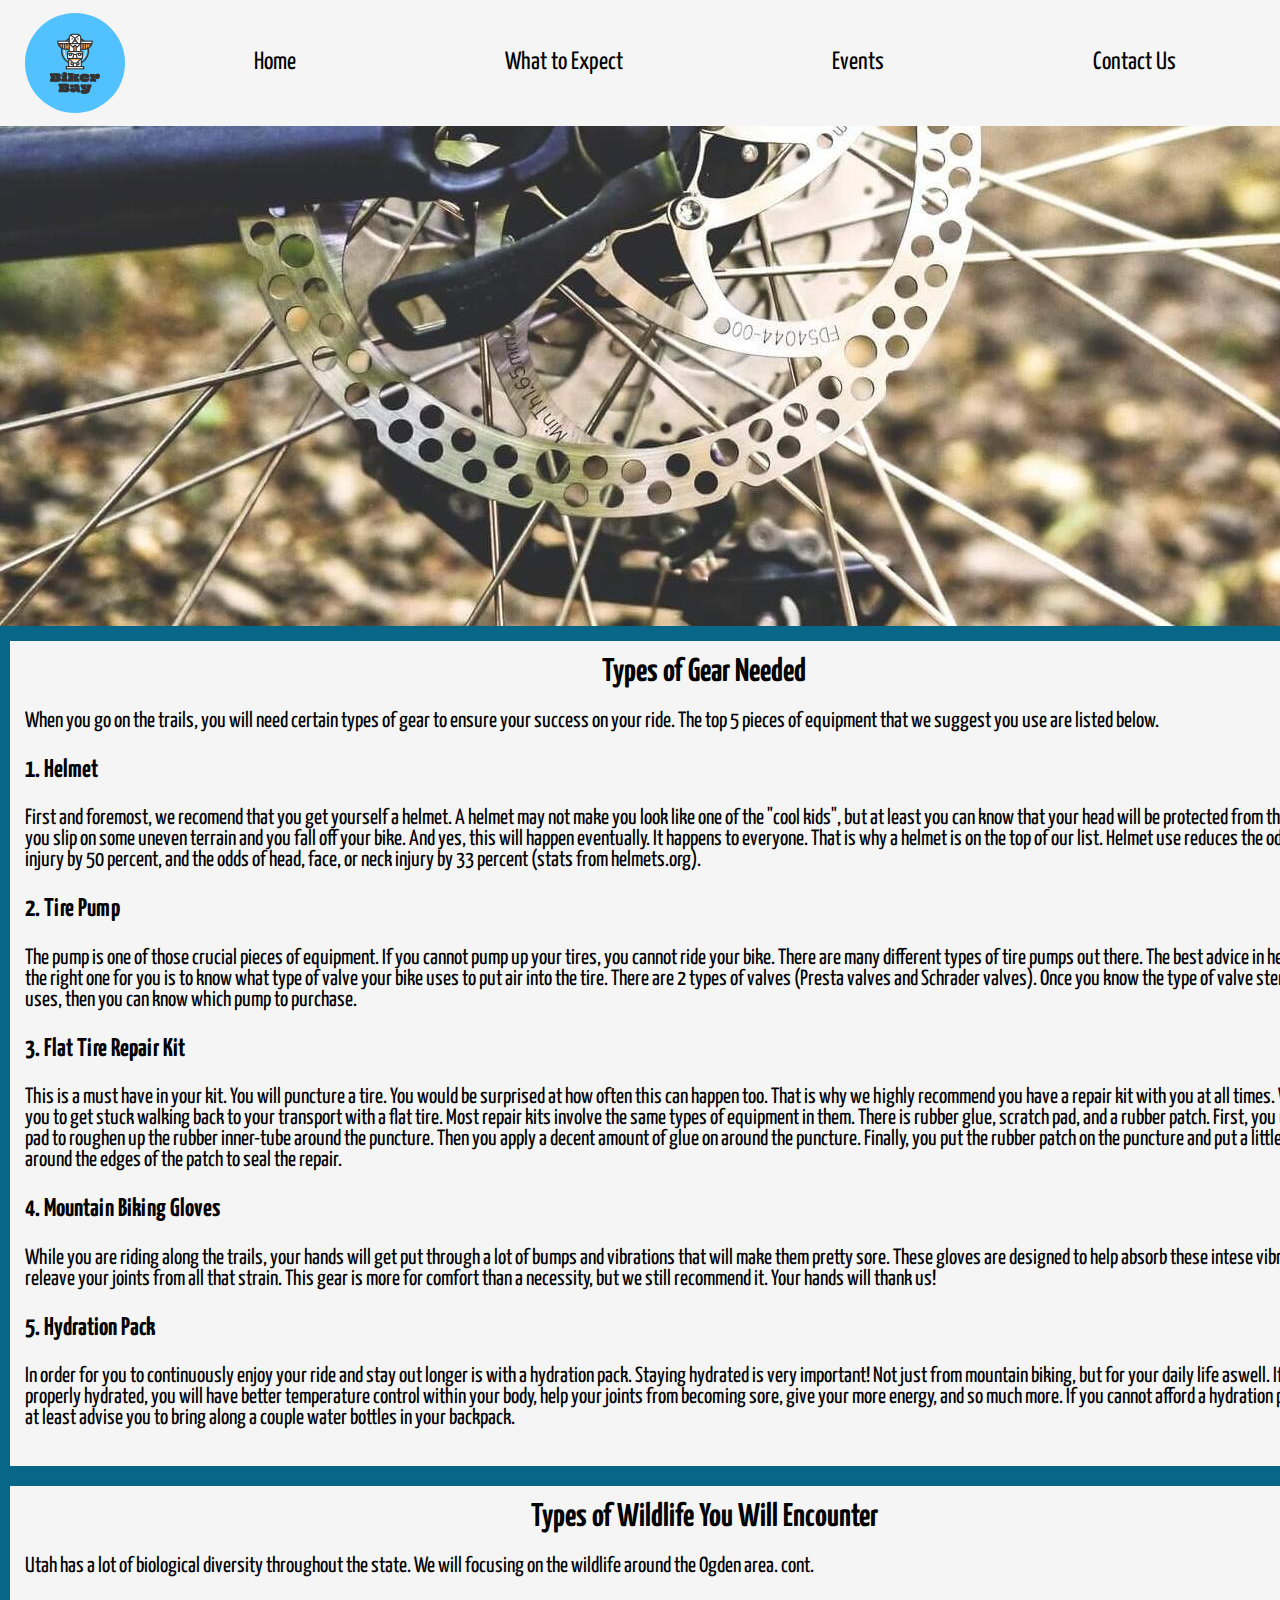
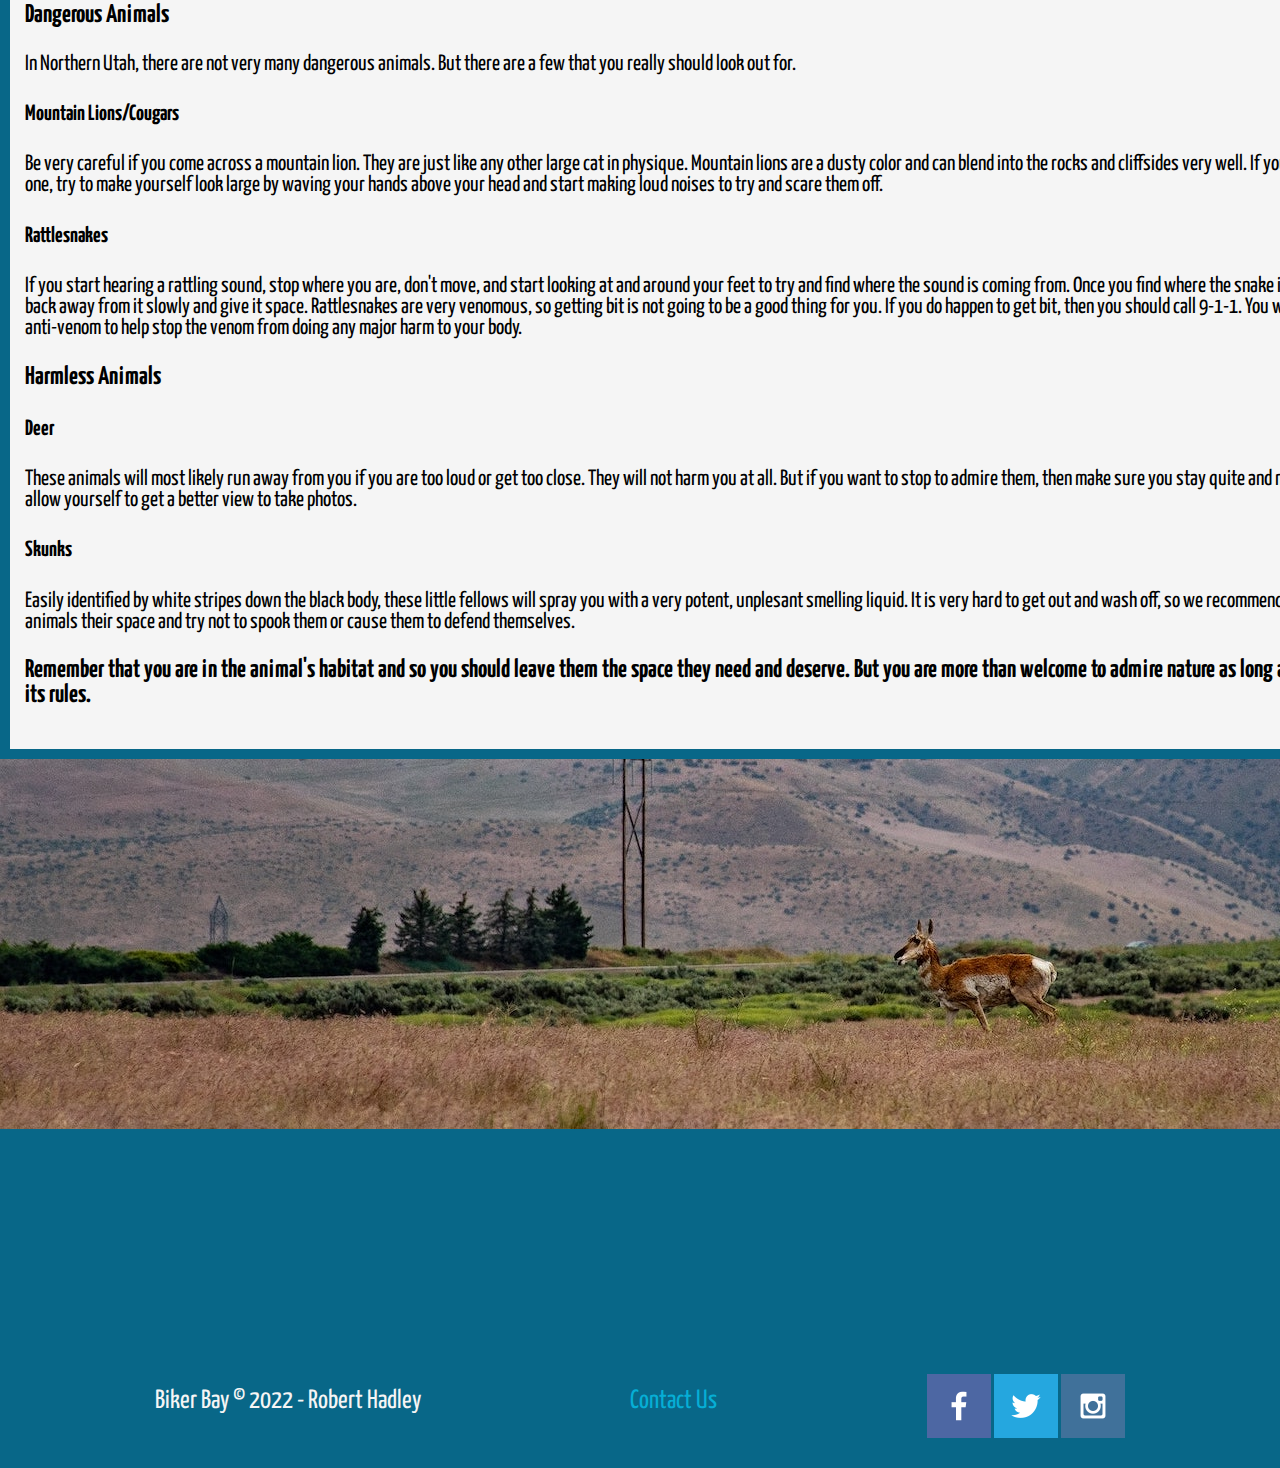
<file: bikerbay/whattoexpect.html>
<!DOCTYPE html>
<html lang="en">

<head>
    <meta charset="UTF-8">
    <meta http-equiv="X-UA-Compatible" content="IE=edge">
    <meta name="viewport" content="width=device-width, initial-scale=1.0">
    <title> Biker Bay | Home</title>
    <link rel="stylesheet" href="styles/style.css">
</head>

<body>
    <div id="content">
        <header>
            <a id="logo_link" href="index.html">
                <img class="logo" src="images/bikerbaylogo.png" alt="Biker Bay Logo">
            </a>
            <nav>
                <a href="index.html">Home</a>
                <a href="whattoexpect.html">What to Expect</a>
                <a href="event.html">Events</a>
                <a href="contactus.html">Contact Us</a>
            </nav>
        </header>
        <div id="gear-box">
            <img id="gear-img" src="images/rsz_bike_wheel.jpeg" alt="Biker Gear">
        </div>
        <main class="expect-grid">
            <section class="gear-card">
                <h2>Types of Gear Needed</h2>
                <p>When you go on the trails, you will need certain types of gear to ensure your success on your ride. The top 5 pieces of equipment that we suggest you use are listed below.</p>
                <h3>1. Helmet</h3>
                <p>First and foremost, we recomend that you get yourself a helmet. A helmet may not make you look like one of the "cool kids", but at least you can know that your head will be protected from those times that you slip on some uneven terrain and you fall off your bike. And yes, this will happen eventually. It happens to everyone. That is why a helmet is on the top of our list. Helmet use reduces the odds of head injury by 50 percent, and the odds of head, face, or neck injury by 33 percent (stats from helmets.org).</p>
                <h3>2. Tire Pump</h3>
                <p>The pump is one of those crucial pieces of equipment. If you cannot pump up your tires, you cannot ride your bike. There are many different types of tire pumps out there. The best advice in helping you pick the right one for you is to know what type of valve your bike uses to put air into the tire. There are 2 types of valves (Presta valves and Schrader valves). Once you know the type of valve stem your bike tire uses, then you can know which pump to purchase.</p>
                <h3>3. Flat Tire Repair Kit</h3>
                <p>This is a must have in your kit. You will puncture a tire. You would be surprised at how often this can happen too. That is why we highly recommend you have a repair kit with you at all times. We don't want you to get stuck walking back to your transport with a flat tire. Most repair kits involve the same types of equipment in them. There is rubber glue, scratch pad, and a rubber patch. First, you use the scratch pad to roughen up the rubber inner-tube around the puncture. Then you apply a decent amount of glue on around the puncture. Finally, you put the rubber patch on the puncture and put a little bit more glue around the edges of the patch to seal the repair.</p>
                <h3>4. Mountain Biking Gloves</h3>
                <p>While you are riding along the trails, your hands will get put through a lot of bumps and vibrations that will make them pretty sore. These gloves are designed to help absorb these intese vibrations and releave your joints from all that strain. This gear is more for comfort than a necessity, but we still recommend it. Your hands will thank us!</p>
                <h3>5. Hydration Pack</h3>
                <p>In order for you to continuously enjoy your ride and stay out longer is with a hydration pack. Staying hydrated is very important! Not just from mountain biking, but for your daily life aswell. If you are properly hydrated, you will have better temperature control within your body, help your joints from becoming sore, give your more energy, and so much more. If you cannot afford a hydration pack, then we at least advise you to bring along a couple water bottles in your backpack.</p>
            </section>
            <div>
                <section>
                    <img id="deer-img" src="images/deer.jpeg" alt="Deer Mountain">
                </section>
            </div>    
            <section class="wildlife-card">
                <h2>Types of Wildlife You Will Encounter</h2>
                <p>Utah has a lot of biological diversity throughout the state. We will focusing on the wildlife around
                the Ogden area. cont.</p>
                <h3>Dangerous Animals</h3>
                <p>In Northern Utah, there are not very many dangerous animals. But there are a few that you really should look out for.</p>
                <h4>Mountain Lions/Cougars</h4>
                <p>Be very careful if you come across a mountain lion. They are just like any other large cat in physique. Mountain lions are a dusty color and can blend into the rocks and cliffsides very well. If you encounter one, try to make yourself look large by waving your hands above your head and start making loud noises to try and scare them off.</p>
                <h4>Rattlesnakes</h4>
                <p>If you start hearing a rattling sound, stop where you are, don't move, and start looking at and around your feet to try and find where the sound is coming from. Once you find where the snake is hiding, step back away from it slowly and give it space. Rattlesnakes are very venomous, so getting bit is not going to be a good thing for you. If you do happen to get bit, then you should call 9-1-1. You will be needing anti-venom to help stop the venom from doing any major harm to your body.</p>
                <h3>Harmless Animals</h3>
                <h4>Deer</h4>
                <p>These animals will most likely run away from you if you are too loud or get too close. They will not harm you at all. But if you want to stop to admire them, then make sure you stay quite and move slowly to allow yourself to get a better view to take photos.</p>
                <h4>Skunks</h4>
                <p>Easily identified by white stripes down the black body, these little fellows will spray you with a very potent, unplesant smelling liquid. It is very hard to get out and wash off, so we recommend to give these animals their space and try not to spook them or cause them to defend themselves.</p>
                <h3>Remember that you are in the animal's habitat and so you should leave them the space they need and deserve. But you are more than welcome to admire nature as long as you obey its rules.</h3>
            </section>
        </main>
        <footer>
            <p>Biker Bay &copy; 2022 - Robert Hadley</p>
            <p><a href="contactus.html">Contact Us</a></p>
            <div class="social">
                <a href="https://facebook.com" target="_blank">
                    <img src="images/facebook.png" alt="fb icon">
                </a>
                <a href="https://twitter.com" target="_blank">
                    <img src="images/twitter.png" alt="twitter icon">
                </a>
                <a href="https://instagram.com" target="_blank">
                    <img src="images/instagram.png" alt="instagram icon">
                </a>
            </div>
        </footer>
    </div>
</body>

</html>
</file>
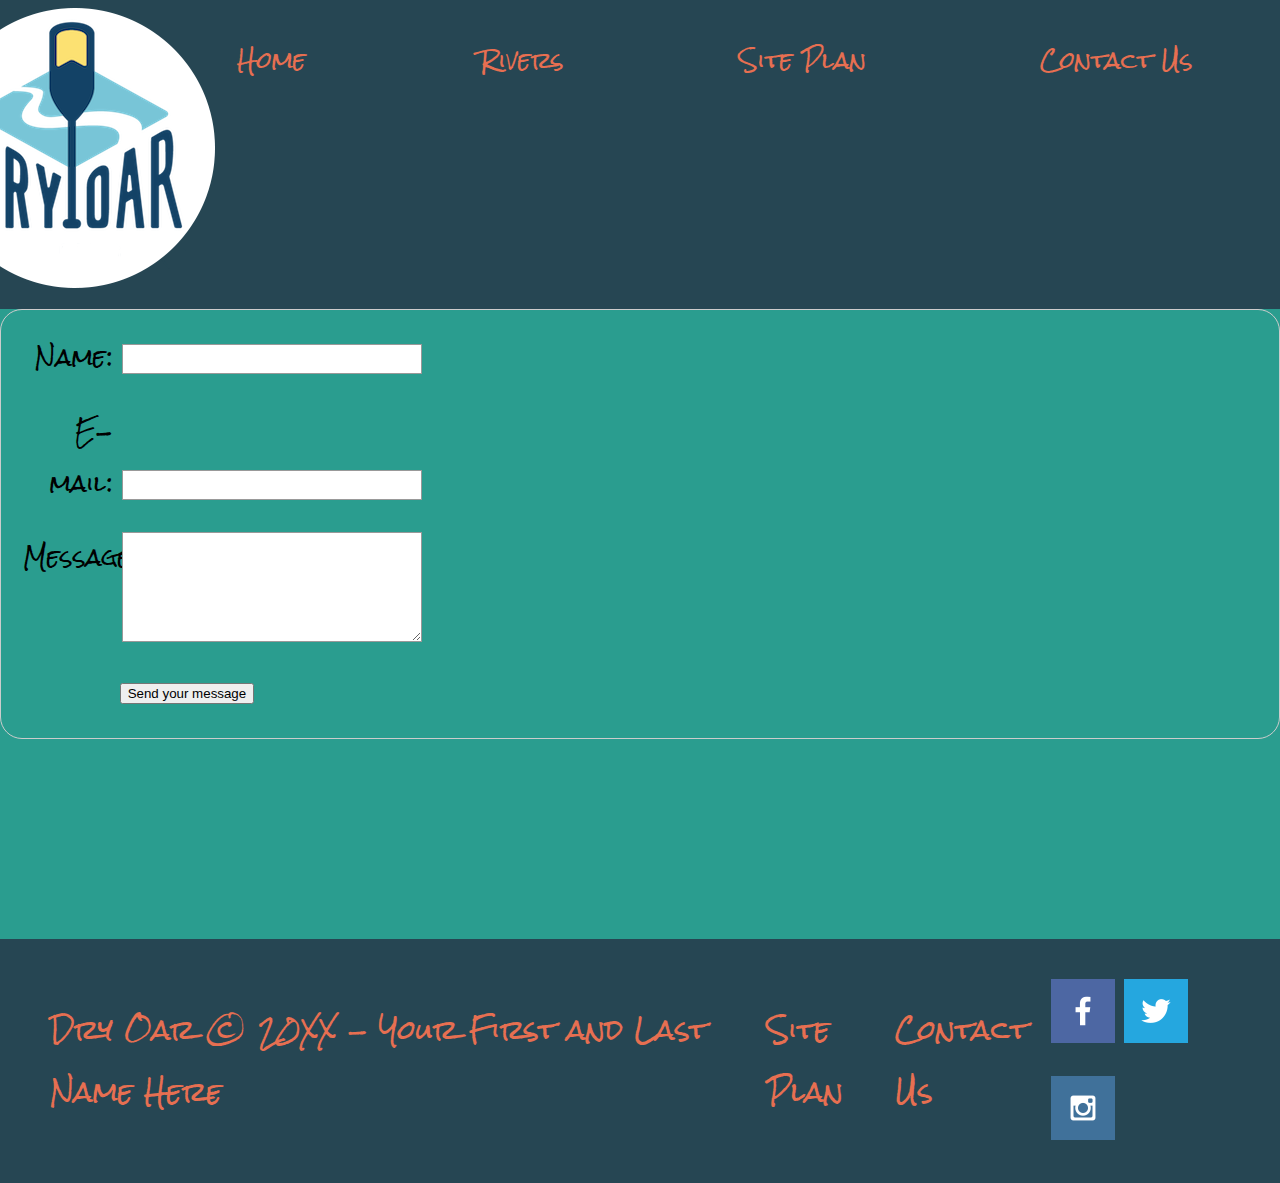
<file: wwr/contactus.html>
<!DOCTYPE html>
<html lang="en">

<head>
    <meta charset="UTF-8">
    <meta http-equiv="X-UA-Compatible" content="IE=edge">
    <meta name="viewport" content="width=device-width, initial-scale=1.0">
    <title>Whitewater Rafting Vacations | Dry Oar Boating | Contact Us</title>
    <link rel="stylesheet" href="styles/style.css">
</head>

<body>
    <div id="content">
        <header>
            <a id="logo_link" href="index.html">
                <img class="logo" src="images/dryoarlogo.png" alt="Dry Oar Logo">
            </a>
            <nav>
                <a href="index.html">Home</a>
                <a href="rivers.html">Rivers</a>
                <a href="site-plan-rafting.html">Site Plan</a>
                <a href="contactus.html">Contact Us</a>
            </nav>
        </header>

        <main>
            <div id="feedback"></div>
            <form action="/my-handling-form-page" method="post">
                <ul>
                    <li>
                        <label for="name">Name:</label>
                        <input type="text" id="name" name="user_name" />
                    </li>
                    <li>
                        <label for="mail">E-mail:</label>
                        <input type="email" id="mail" name="user_email" />
                    </li>
                    <li>
                        <label for="msg">Message:</label>
                        <textarea id="msg" name="user_message"></textarea>
                    </li>
                    <li class="button">
                        <button type="submit">Send your message</button>
                    </li>
                   
                </ul>
            </form>
        </main>

        <footer>
            <p>Dry Oar &copy; 20XX - Your First and Last Name Here</p>
            <p><a href="site-plan-rafting.html">Site Plan</a></p>
            <p><a href="contactus.html">Contact Us</a></p>
            <div class="social">
                <a href="https://facebook.com" target="_blank">
                    <img src="images/facebook.png" alt="fb icon">
                </a>
                <a href="https://twitter.com" target="_blank">
                    <img src="images/twitter.png" alt="twitter icon">
                </a>
                <a href="https://instagram.com" target="_blank">
                    <img src="images/instagram.png" alt="instagram icon">
                </a>
            </div>
        </footer>
    </div>
    <script>
        // get the feedback div element so we can do something with it.
        const feedbackElement = document.getElementById('feedback');
        // get the form so we can read what was entered in it.
        const formElement = document.forms[0];
        // add a 'listener' to wait for a submission of our form. When that happens run the code below.
        formElement.addEventListener('submit', function(e) {
            // stop the form from doing the default action.
            e.preventDefault();
            // set the contents of our feedback element to a message letting the user know the form was submitted successfully. Notice that we pull the name that was entered in the form to personalize the message!
            feedbackElement.innerHTML = 'Hello '+ formElement.user_name.value +'! Thank you for your message. We will get back with you as soon as possible!';
            // make the feedback element visible.
            feedbackElement.style.display = "block";
            // add a class to move everything down so our message doesn't cover it.
            document.body.classList.toggle('moveDown');
        });
    </script>
</body>

</html>
</file>
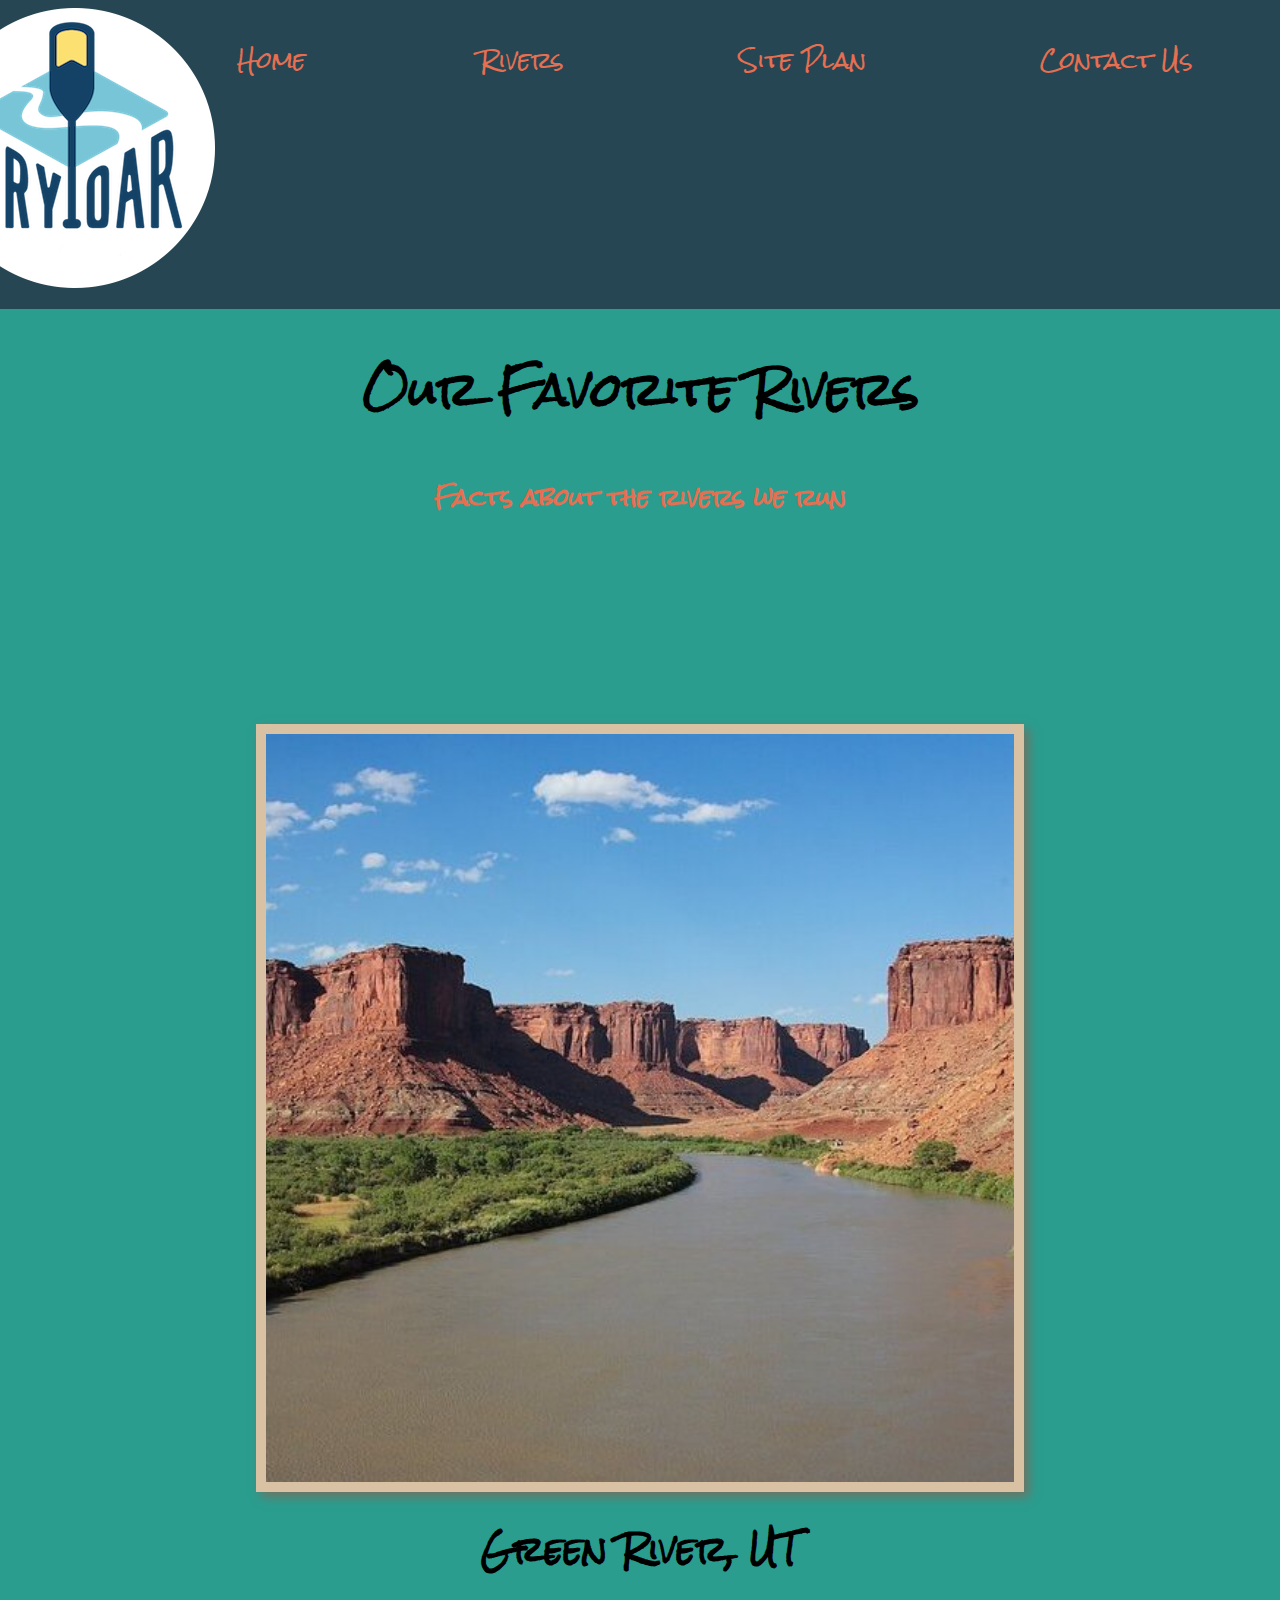
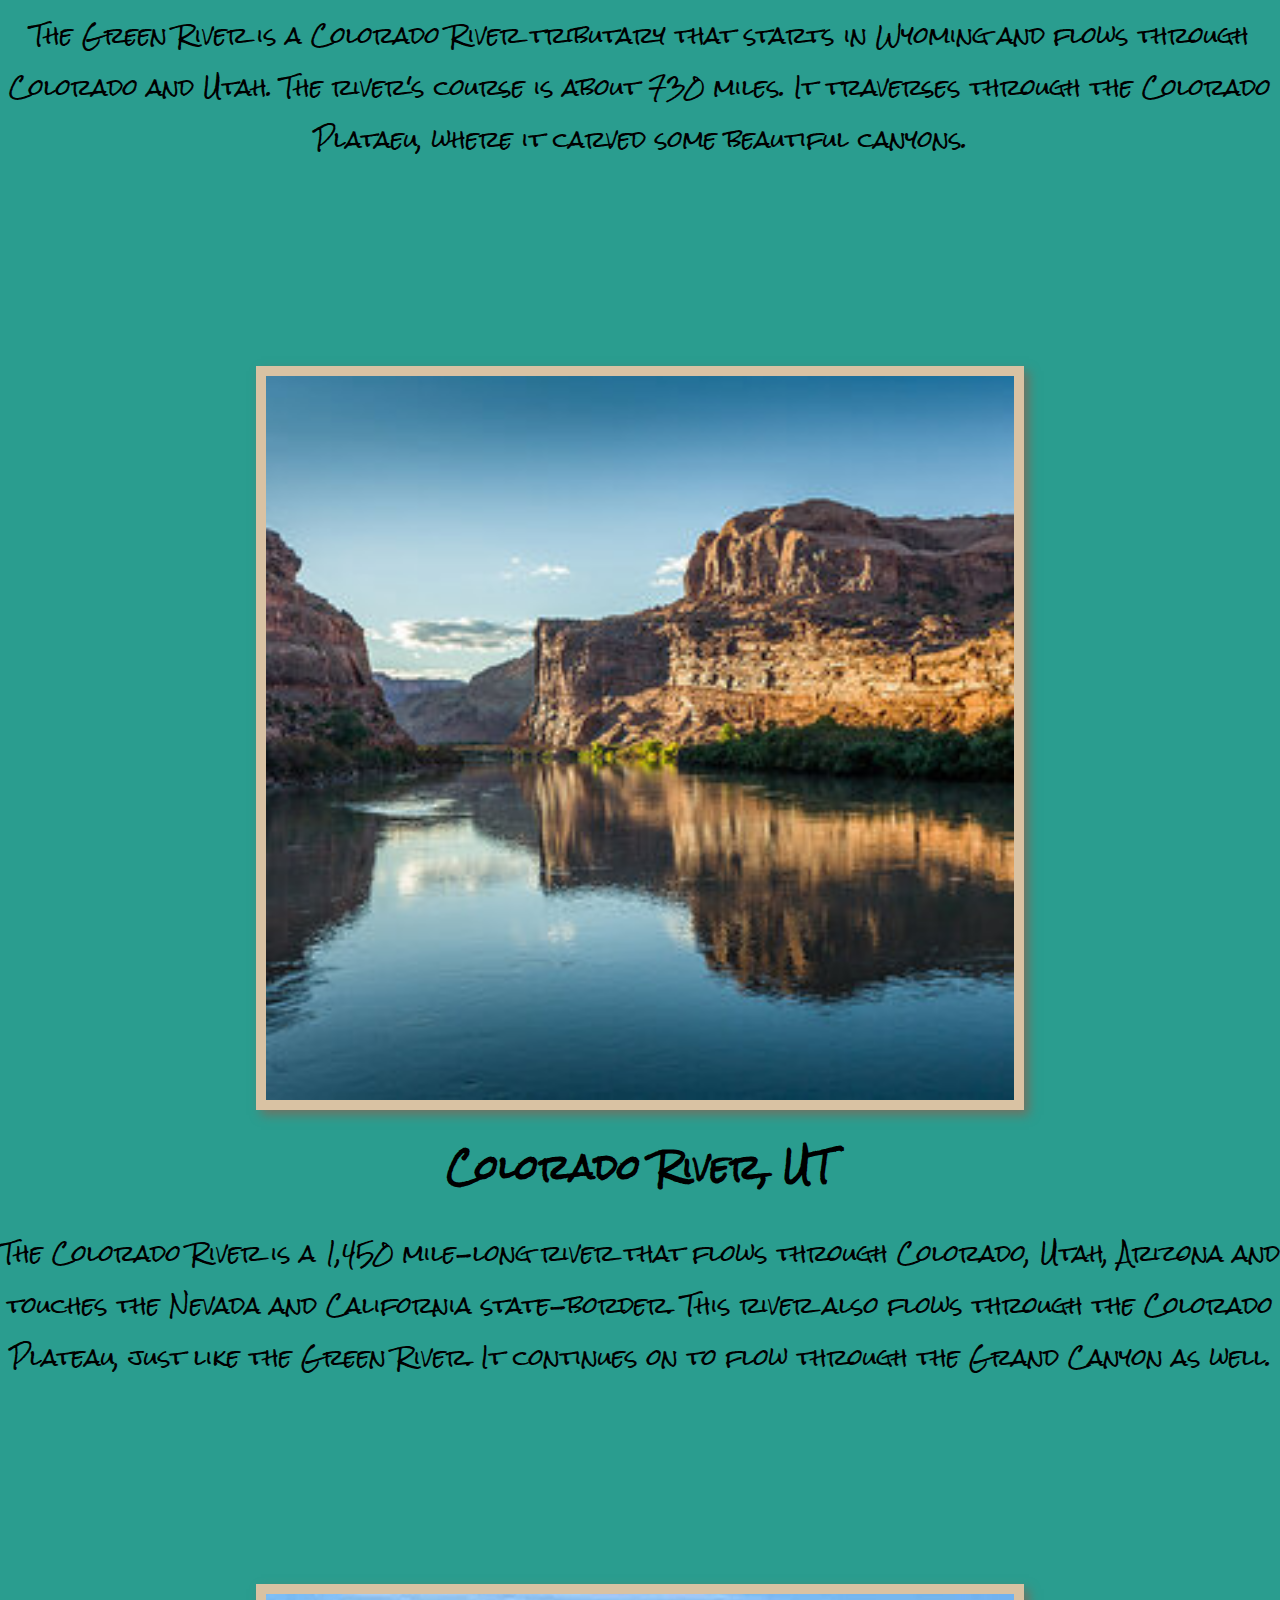
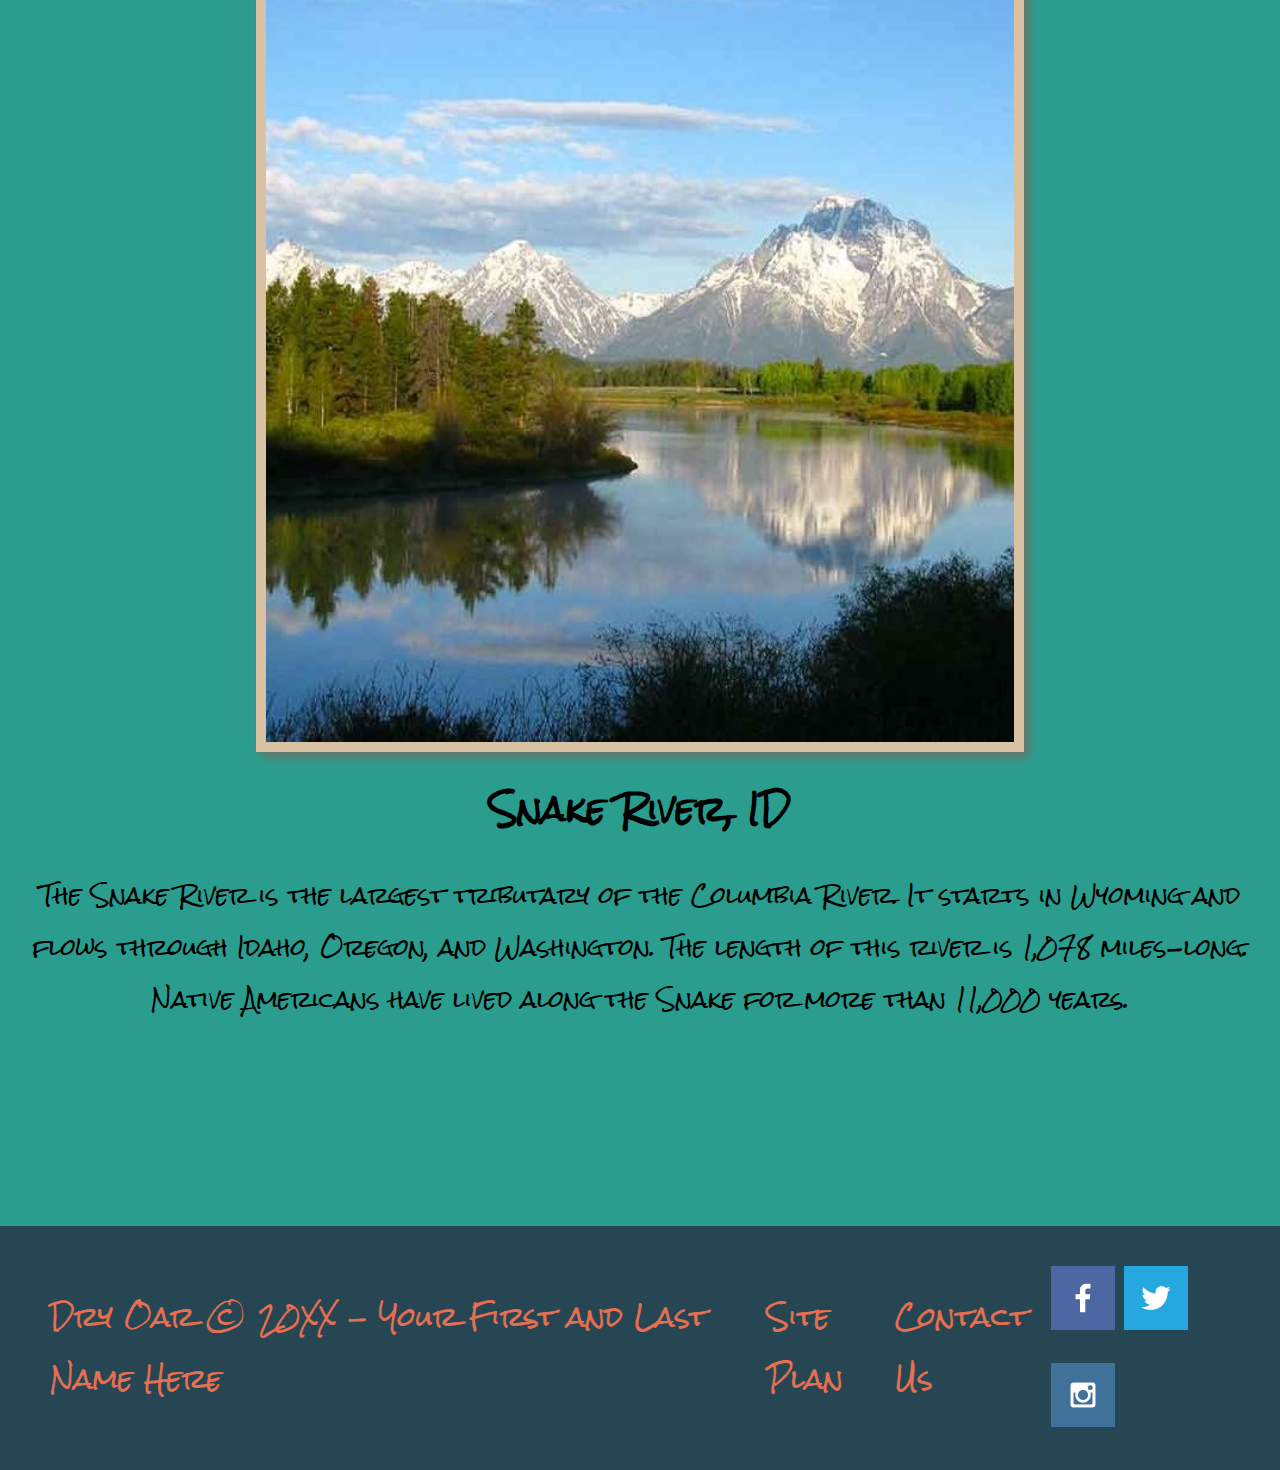
<file: wwr/rivers.html>
<!DOCTYPE html>
<html lang="en">

<head>
    <meta charset="UTF-8">
    <meta http-equiv="X-UA-Compatible" content="IE=edge">
    <meta name="viewport" content="width=device-width, initial-scale=1.0">
    <title>Whitewater Rafting Vacations | Dry Oar Boating | Rivers</title>
    <link rel="stylesheet" href="styles/style.css">
</head>

<body>
    <div id="content">
        <header>
            <a id="logo_link" href="index.html">
                <img class="logo" src="images/dryoarlogo.png" alt="Dry Oar Logo">
            </a>
            <nav>
                <a href="index.html">Home</a>
                <a href="rivers.html">Rivers</a>
                <a href="site-plan-rafting.html">Site Plan</a>
                <a href="contactus.html">Contact Us</a>
            </nav>
        </header>

        <main class="rivers-grid">
            <section id="favorite-rivers">
                <h1 class="rivers-title">Our Favorite Rivers</h1>
                <h4>Facts about the rivers we run</h4>
            </section>
            <section class="green-river-card">
                <img class="rivers-card-img" src="images/green-river.jpeg" alt="Green River, UT">
                <h2>Green River, UT</h2>
                <p>The Green River is a Colorado River tributary that starts in Wyoming and flows through Colorado and Utah. The river's course is about 730 miles. It traverses through the Colorado Plataeu, where it carved some beautiful canyons. </p>
            </section>
            <section class="colorado-river-card">
                <img class="rivers-card-img" src="images/colorado-river.jpeg" alt="Colorado River, UT">
                <h2>Colorado River, UT</h2>
                <p>The Colorado River is a 1,450 mile-long river that flows through Colorado, Utah, Arizona and touches the Nevada and California state-border. This river also flows through the Colorado Plateau, just like the Green River. It continues on to flow through the Grand Canyon as well. </p>
            </section>
            <section class="snake-river-card">
                <img class="rivers-card-img" src="images/snake-river.jpeg" alt="Snake River, ID">
                <h2>Snake River, ID</h2>
                <p>The Snake River is the largest tributary of the Columbia River. It starts in Wyoming and flows through Idaho, Oregon, and Washington. The length of this river is 1,078 miles-long. Native Americans have lived along the Snake for more than 11,000 years.</p>
            </section>

        </main>

        <footer>
            <p>Dry Oar &copy; 20XX - Your First and Last Name Here</p>
            <p><a href="site-plan-rafting.html">Site Plan</a></p>
            <p><a href="contactus.html">Contact Us</a></p>
            <div class="social">
                <a href="https://facebook.com" target="_blank">
                    <img src="images/facebook.png" alt="fb icon">
                </a>
                <a href="https://twitter.com" target="_blank">
                    <img src="images/twitter.png" alt="twitter icon">
                </a>
                <a href="https://instagram.com" target="_blank">
                    <img src="images/instagram.png" alt="instagram icon">
                </a>
            </div>
        </footer>
    </div>
</body>

</html>
</file>
<file: bikerbay/styles/style.css>
@import url('https://fonts.googleapis.com/css2?family=Bebas+Neue&family=Yanone+Kaffeesatz&display=swap');

:root {
  /* change the values below to your colors from your palette */
  --primary-color: #06aed5   ;
  --secondary-color: #086788 ;
  --accent1-color: #f0c808;
  --accent2-color: #dd1c1a;

  /* change the values below to your chosen font(s) */
  --heading-font: "Bebas Neue";
  --paragraph-font: "Yanone Kaffeesatz", Helvetica, sans-serif;

  /* these colors below should be chosen from among your palette colors above */
  --headline-color-on-white: #06aed5;  /* headlines on a white background */ 
  --headline-color-on-color: white; /* headlines on a colored background */ 
  --paragraph-color-on-white: #06aed5; /* paragraph text on a white background */ 
  --paragraph-color-on-color: white; /* paragraph text on a colored background */ 
  --paragraph-background-color: #06aed5  ;
  --nav-link-color: #396E94;
  --nav-background-color: #f0c808;
  --nav-hover-link-color: white;
  --nav-hover-background-color: #086788;
}

#content {
    max-width: 1600px;
    margin: 0 auto;
}

body {
    background-color: #086788;
    font-family: "Yanone Kaffeesatz", Helvetica, sans-serif;
    font-size: 22px;
    margin: 0;
    padding: 0;
}

header {
    background-color: whitesmoke;
    display: grid;
    grid-template-columns: 150px auto;
}

.logo {
    border-radius: 50%;
    width: 100px;
    height: 100px;
}

#logo_link {
    padding-top: 5px;
    justify-self: center;
    align-self: center;
}

nav {
    display: flex;
    justify-content: space-around;
}

nav a {
    text-align: center;
    color: black;
    text-decoration: none;
    font-size: 25px;
    padding: 50px;
    border:1px solid transparent;
    border-radius:2px 2px 0 0;
}

nav a:hover {
    color:#dd1c1a;
}

#hero {
    display: grid;
    grid-template-columns: 1fr 3fr 1fr;
    margin-top: -100px;
}

#hero-box {
    grid-column: 1/4;
    grid-row: 1/3;
    z-index: -1;
}
#hero-msg {
    grid-column: 2/3;
    grid-row: 1/2;
    margin-top: 100px;
}

#hero-msg h1 {
    text-align: center;
    font-size: 50px;
    text-shadow: 5px 5px 10px gray;
}

.home-grid {
    display: grid;
    grid-template-columns: repeat(3, 1fr);
    grid-column-gap: 20%;
    grid-auto-rows: minmax(50px, auto);
}

.card-img {
    border: 10px solid #d9c2a3;
    width: 100%;
    margin: 20px;
    box-shadow: 5px 5px 10px #6f7364;
    transition: transform .5s;
}

.card-img:hover {
    opacity: .6;
    transform: scale(1.1);
}

h2 {
    margin: 0 auto;
    text-align: center;
}

.what-to-expect-card {
    width: 200px;
    height: 200px;
    margin: 200px 0;
    grid-column: 1;
    grid-row: 1;
}

.events-card {
    width: 200px;
    height: 200px;
    margin: 200px 0;
    grid-column: 2;
    grid-row: 1;
}

.contact-us-card {
    width: 200px;
    height: 200px;
    margin: 200px 0;
    grid-column: 3;
    grid-row: 1;
}

.msg {
    background-color: whitesmoke;
    line-height: 1.5em;
    padding: 35px;
    grid-column: 1 / 4;
    grid-row: 3;
    box-shadow: 5px 5px 10px gray;
}

.gear-img {
    width: 100%;
}

.expect-grid {
    display: grid;
    grid-template-columns: repeat(3, 1fr);
    grid-column-gap: 20%;
    grid-auto-rows: minmax(50px, auto);
}

.gear-card {
    width: 68%;
    margin: 10px;
    background-color: whitesmoke;
    padding: 15px;
    grid-column: 1 / 4;
    grid-row: 1;
}

.wildlife-card {
    width: 68%;
    margin: 10px;
    background-color: whitesmoke;
    padding: 15px;
    grid-column: 1 / 4;
    grid-row: 2;
}

.deer-img {
    width: 100%;
}

.center {
    display: block;
    margin-top: 20px;
    margin-left: auto;
    margin-right: auto;
    width: 50%;
}

.event-grid {
    display: block;
    margin-top: 20px;
    margin-left: auto;
    margin-right: auto;
    width: 50%;
}

.event-card {
    background-color: whitesmoke;
    padding: 15px;
}


#feedback {
    background-color: antiquewhite;
    position: absolute;
    top: 0;
    left: 0;
    right: 0;
    padding: .5em;
    display: none;
}

.moveDown {
    margin-top: 3em;
}

form {
    margin: 0 auto;
    width: 400px;
    padding: 1em;
    border: 1px solid #ccc;
    border-radius: 1em;
}

ul {
    list-style: none;
    padding: 0;
    margin: 0;
}

form li + li {
    margin-top: 1em;
}

label {
    display: inline-block;
    width: 90px;
    text-align: right;
}

input,
textarea {
    font: 1em sans-serif;
    width: 300px;
    box-sizing: border-box;
    border: 1px solid #999;
}

input:focus,
textarea:focus {
    border-color: #000;
}

textarea {
    vertical-align: top;
    height: 5em;
}

.button {
    padding-left: 90px;
}

button {
    margin-left: 0.5em;
}

footer {
    background-color: #086788;
    color: whitesmoke;
    padding: 25px 50px;
    margin-top: 200px;
    display: flex;
    justify-content: space-around;
    align-items: center;
}

footer a {
    color:#06aed5;
    text-decoration: none;
}

footer a:hover {
    color:#dd1c1a;
}

footer p {
    font-size: 1.2em;
}

footer p a:hover {
    text-decoration: none;
}

footer .social img {
    padding-top: 15px;
}
</file>
<file: wwr/styles/style.css>
@import url('https://fonts.googleapis.com/css2?family=Rock+Salt&family=Rubik+Dirt&display=swap');

:root {
    --primary-color: #264653;
    --secondary-color: #2a9d8f;
    --accent1-color: #e9c46a;
    --accent2-color: #e76f51;

    --heading-font: "Rock Salt";
    --paragraph-font: "Rock Salt";
    --nav-font: "Rock Salt", Helvetica, sans-serif;

    --headline-color-on-white: #e76f51;
    --headline-color-on-color: #e76f51;
    --paragraph-color-on-white: #e9c46a;
    --paragraph-color-on-color: #e9c46a;
    --paragraph-background-color: #396E94;
    --nav-link-color: #000000;
    --nav-background-color: #e76f51;
    --nav-hover-link-color: #2a9d8f;
    --nav-hover-background-color: #e9c46a;
}

#content {
    max-width: 1600px;
    margin: 0 auto;
}

body {
    background-color:#2a9d8f;
    font-family: "Rock Salt", Helvetica, sans-serif;
    font-size: 22px;
    margin: 0;
    padding: 0;
}

header {
    background-color:#264653;
    display: grid;
    grid-template-columns: 150px auto;
}

#logo_link {
    padding-top: 5px;
    justify-self: center;
    align-self: center;
}

nav {
    display: flex;
    justify-content: space-around;
}

nav a {
    text-align: center;
    color:#e76f51;
    text-decoration: none;
    padding: 35px;
}

nav a:hover {
    background-color:#2a9d8f;
    color:#e9c46a;
}

.home-title {
    color:#e76f51;
    font-family: "Rock Salt";
    font-size: 2em;
    margin-top: 10px;
}

.book {
    background-color:#2a9d8f;
    color:#e76f51;
    text-decoration: underline;
    font-size: 18px;
    padding: 15px 30px;
    margin-top: 50px;
    border-radius: 5px;
}

.book:hover {
    background-color:#264653; 
    color:#e9c46a;
}

.join {
    background-color:#2a9d8f;
    color:#e76f51;
    text-decoration: underline;
    font-size: 18px;
    padding: 15px 30px;
    margin-top: 50px;
    border-radius: 5px;
}

.join:hover {
    background-color:#264653;
    color:#e9c46a;
}

#background {
    height: 725px;
    background-color:#2a9d8f;
    grid-column: 1/11;
    grid-row: 4/9;
}

#home-grid {
    display: grid;
    grid-template-columns: repeat(10, 1fr);
}

.card-img {
    border: 10px solid #d9c2a3;
    width: 100%;
    box-shadow: 5px 5px 10px #6f7364;
    transition: transform .5s;
}

.card-img:hover {
    opacity: .6;
    transform: scale(1.1);
}

.mountains {
    width: 100%;
    grid-column: 2/7;
    grid-row: 5/8;
    box-shadow: 5px 5px 10px #6f7364;
}

.rivers-card {
    margin: 200px 0;
    grid-column: 2/4;
    grid-row: 2/3;
}

.camping-card {
    margin: 200px 0;
    grid-column: 5/7;
    grid-row: 2/3;
}

.rapids-card {
    margin: 200px 0;
    grid-column: 8/10;
    grid-row: 2/3;
}


main section img {
    box-sizing: border-box;
}

.msg {
    background-color:#2a9d8f;
    line-height: 1.5em;
    padding: 35px;
    grid-column: 6/10;
    grid-row: 6/7;
    box-shadow: 5px 5px 10px #6f7364;
}

.msg h2 {
    color:#e76f51;
    font-family: "Rock Salt";
}

.msg p {
    color:#e76f51;
    font-size: .8em;
    padding-bottom: 15px;
}

#hero {
    display: grid;
    grid-template-columns: 1fr 3fr 1fr;
    margin-top: -100px;
}

#hero-box {
    grid-column: 1/4;
    grid-row: 1/3;
    z-index: -1;
}

#hero-msg {
    grid-column: 2/3;
    grid-row: 1/2;
    margin-top: 100px;
}

#hero-msg h1 {
    text-align: center;
}

h2 {
    margin: 0;
}

h4 {
    color:#e76f51;
}

#hero-msg h4 {
    text-align: center;
    color: white;
}

.button-box {
    text-align: center;
}

main section {
    text-align: center;
}

.icon {
    width: 80px;
    padding-top: 10px;
}

#rivers-grid {
    display: grid;
    grid-template-columns: repeat(10, 1fr);
}

.rivers-card-img {
    border: 10px solid #d9c2a3;
    width: 60%;
    box-shadow: 5px 5px 10px #6f7364;
    transition: transform .5s;
}

.green-river-card {
    margin: 200px 0;
    grid-column: 2/4;
    grid-row: 2/3
}

.colorado-river-card {
    margin: 200px 0;
    grid-column: 5/7;
    grid-row: 2/3;
}

.snake-river-card {
    margin: 200px 0;
    grid-column: 8/10;
    grid-row: 2/3
}

#feedback {
    background-color: antiquewhite;
    position: absolute;
    top: 0;
    left: 0;
    right: 0;
    padding: .5em;
    display: none;
}

.moveDown {
    margin-top: 3em;
}

form {
    margin: 0 auto;
    width: 400 px;
    padding: 1em;
    border: 1px solid #ccc;
    border-radius: 1em;
}

ul {
    list-style: none;
    padding: 0;
    margin: 0;
}

form li + li {
    margin-top: 1em;
}

label {
    display: inline-block;
    width: 90px;
    text-align: right;
}

input,
textarea {
    font: 1em sans-serif;
    width: 300px;
    box-sizing: border-box;
    border: 1px solid #999;
}

input:focus,
textarea:focus {
    border-color: #000;
}

textarea {
    vertical-align: top;
    height: 5em;
}

.button {
    padding-left: 90px;
}

button {
    margin-left: 0.5em;
}

footer {
    background-color:#264653;
    color:#e76f51;
    padding: 25px 50px;
    margin-top: 200px;
    display: flex;
    justify-content: space-around;
    align-items: center;
}

footer a {
    color:#e76f51;
    text-decoration: none;
}

footer a:hover {
    color:#e9c46a;
}

footer p {
    font-size: 1.2em;
}

footer p a:hover {
    text-decoration: none;
}

footer .social img {
    padding-top: 15px;
}

@media screen and (max-width: 900px) {
    #hero, .home-grid {
        display: block;
        height: auto;
    }
    nav, footer {
        flex-direction: column;
    }
    nav a {
        display: block;
        padding: 15px;
    }
    #hero {
        margin-top: 0;
    }
    #hero-msg {
        margin-top: 0;
    }
    #hero-msg h4 {
        display: none;
    }
    .home-title {
        font-size: 25px;
        color: #6f7364;
    }
    .rivers-card, .camping-card, .rapids-card { 
        margin: 50px auto;
        width: 60%;
    }
    #background {
        display: none;
    }
    .mountains, .msg {
        width: 80%;
        display: block;
        margin: 0 auto;
    }
    footer {
        margin-top: 25px;
    }
}
</file>
<file: positionstyles.css>
/* CSS - Name: "positionstyles.css" */
/* Activity 1 styles */
.content1 {
  /* This is the parent of the activity 1 boxes. */
  display: grid;
  grid-template-columns: 1fr 1fr;
  justify-items: center;
  grid-gap: 20px;

}
.red1 { 
  width: 100%; 
  height: 100px; 
  background-color: red; 
  grid-column: 1/3;

} 
.green1 {
  width: 200px; 
  height: 200px; 
  background-color: green; 

} 
.yellow1 {
  width: 200px; 
  height: 200px; 
  background-color: gold; 
} 
.blue1 {
  width: 100%; 
  height: 100px; 
  background-color: blue; 
  grid-column: 1/3;
} 
/* Activity 2 styles */ 
.content2 {
  /* This is the parent of the activity 2 boxes. */
}
.red2 {
  width: 100px; 
  height: 100px; 
  background-color: red; 
} 
.green2 { 
  width: 100px; 
  height: 100px; 
  background-color: green; 
} 
.yellow2 {
  width: 100px; 
  height: 100px; 
  background-color: gold; 
} 
.blue2 {
  width: 100px; 
  height: 100px; 
  background-color: blue; 
} 
/* Activity 3 styles */ 
.content3 {
  /* This is the parent of the activity 3 boxes. */
}
.red3 {
  width: 100px; 
  height: 100px; 
  background-color: red; 
} 
.green3 {
  width: 100px; 
  height: 100px; 
  background-color: green;
} 
.yellow3 {
  width: 100px; 
  height: 100px; 
  background-color: gold; 
} 
.blue3 {
  width: 100px;
  height: 100px; 
  background-color: blue; 
} 
/* Activity 4 styles */ 
.content4 {
  /* This is the parent of the activity 4 boxes. */
  height: 400px;
}
.red4 {
  width: 100px; 
  height: 100px; 
  background-color: red; 
} 
.green4 {
  width: 100px; 
  height: 100px; 
  background-color: green; 
} 
.yellow4 {
  width: 100px; 
  height: 100px; 
  background-color: gold; 
} 
.blue4 {
  width: 100px; 
  height: 100px; 
  background-color: blue; 
} 
/* Activity 5 styles */ 
.content5 {
  /* This is the parent of the activity 5 boxes. */
  height: 400px;
}
.red5 { 
  width: 100px; 
  height: 100px; 
  background-color: red; 
} 
.green5 { 
  width: 100px; 
  height: 100px; 
  background-color: green; 

} 
.yellow5 {
  width: 100px; 
  height: 100px; 
  background-color: gold; 

} 
.blue5 {
  width: 100px; 
  height: 100px; 
  background-color: blue; 
} 
/* Activity 6 styles */ 
.content6 {
  /* This is the parent of the activity 6 boxes. */
}
.red6 {
  width: 100px; 
  height: 100px; 
  background-color: red; 
} 
.green6 {
  width: 100px; 
  height: 100px; 
  background-color: green; 
} 
.yellow6 {
  width: 100px; 
  height: 100px; 
  background-color: gold; 
} 
.blue6 {
  width: 100px; 
  height: 100px; 
  background-color: blue; 
} 


/* Do not make any changes below here */
.activity {
  width: 70%; 
  margin: 20px auto; 
  font-family: Arial, sans-serif; 
  border: 1px solid black; 
  padding: 10px; 
  clear:both; 
  overflow: auto;
} 

.hint {
  border: 1px solid grey;
  background: #e0e0e0;
  padding: .5em;
  position: relative;
  margin: 1em 0;
}
.hint h3 {
  margin: 0;
}
.hint:hover {
  background: #d0d0d0;
}
.hint > div {
  display: none;
}

.hint input[type=checkbox] {
  position: absolute;
  width: 100%;
  height: 100%;
  opacity: 0;
  z-index: 1;
  cursor: pointer;
}

.hint input[type=checkbox]:checked ~ div {
  display: block;
}

.hint i {
  position: absolute;
  transform: translate(-6px, 0);
  margin-top: 16px;
  right: 10px;
  top: -3px;
}
.hint i:before, .hint i:after {
  content: "";
  position: absolute;
  background-color: black;
  width: 3px;
  height: 9px;
}
.hint i:before {
  transform: translate(2px, 0) rotate(45deg);
}
.hint i:after {
  transform: translate(-2px, 0) rotate(-45deg);
}

.hint input[type=checkbox]:checked ~ i:before {
  transform: translate(-2px, 0) rotate(45deg);
}
.hint input[type=checkbox]:checked ~ i:after {
  transform: translate(2px, 0) rotate(-45deg);
}
.hint a {
  position: relative;
  z-index: 1;
}
</file>
